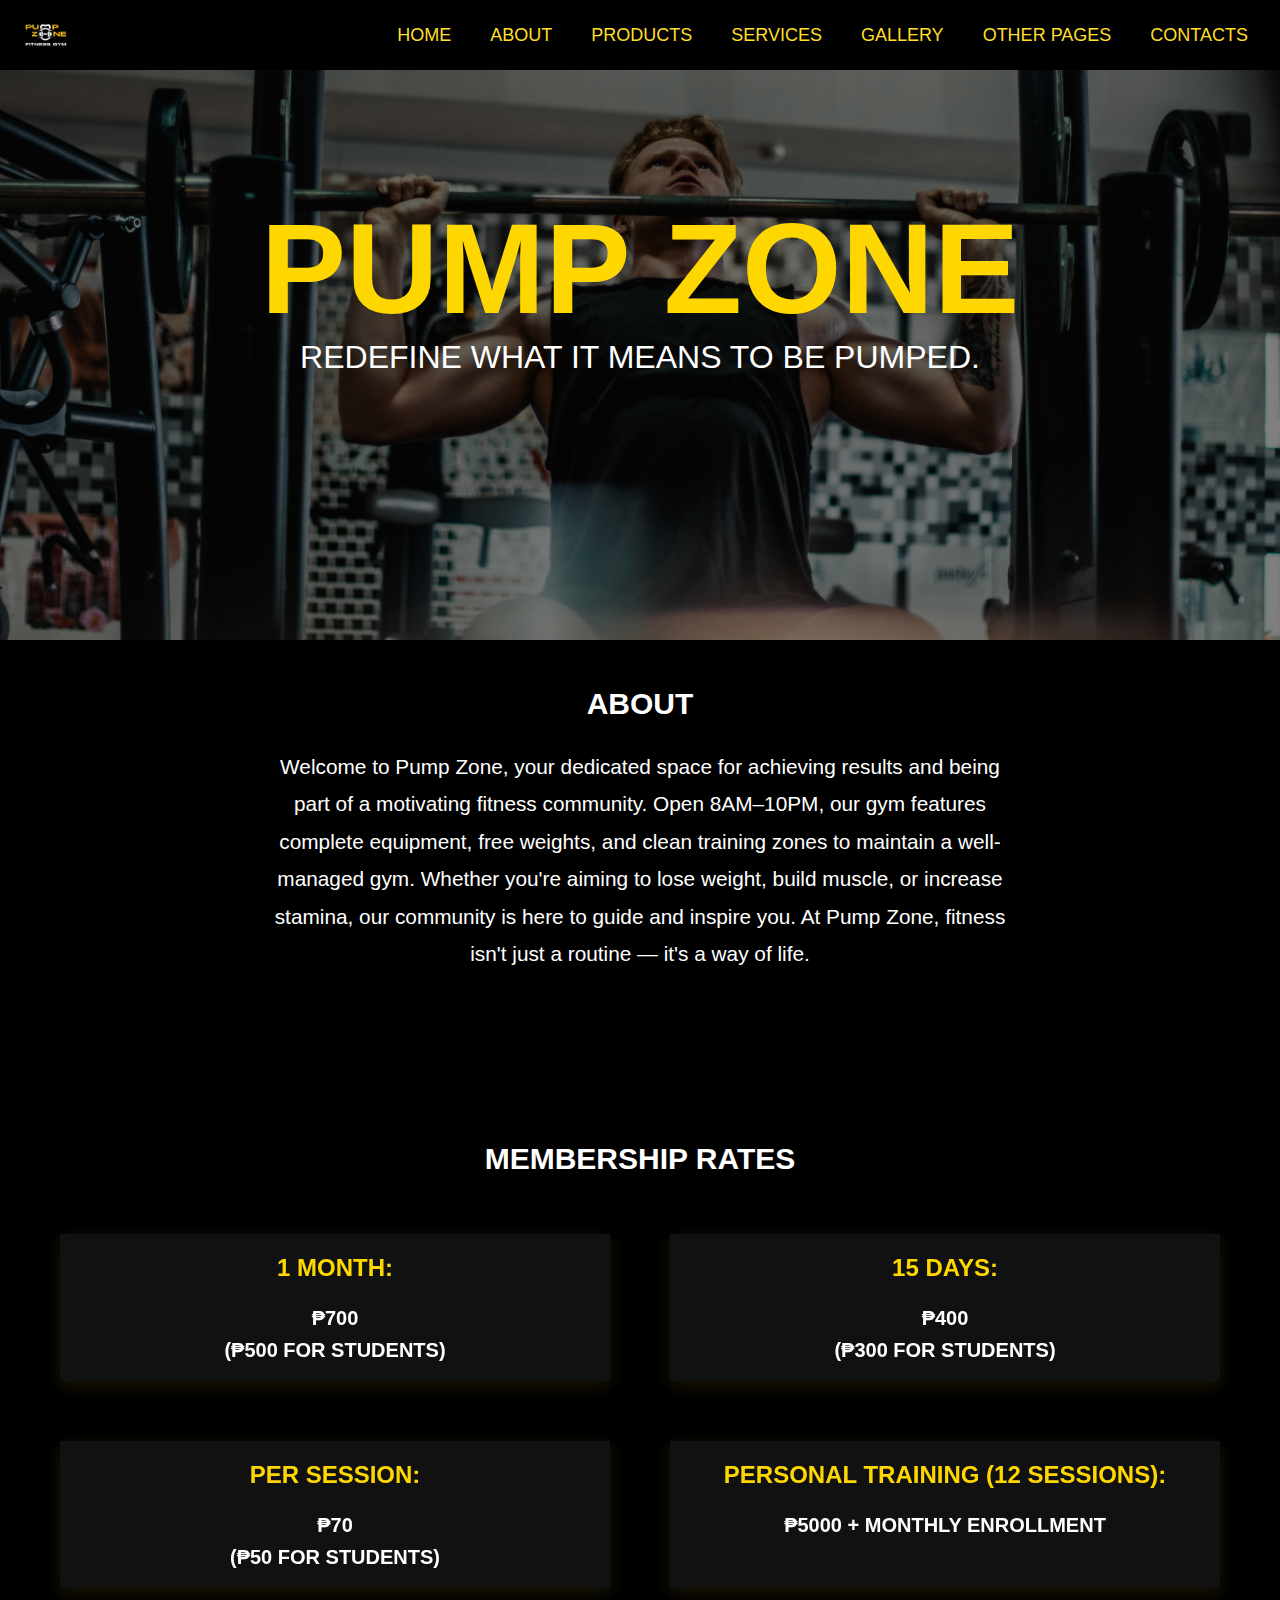
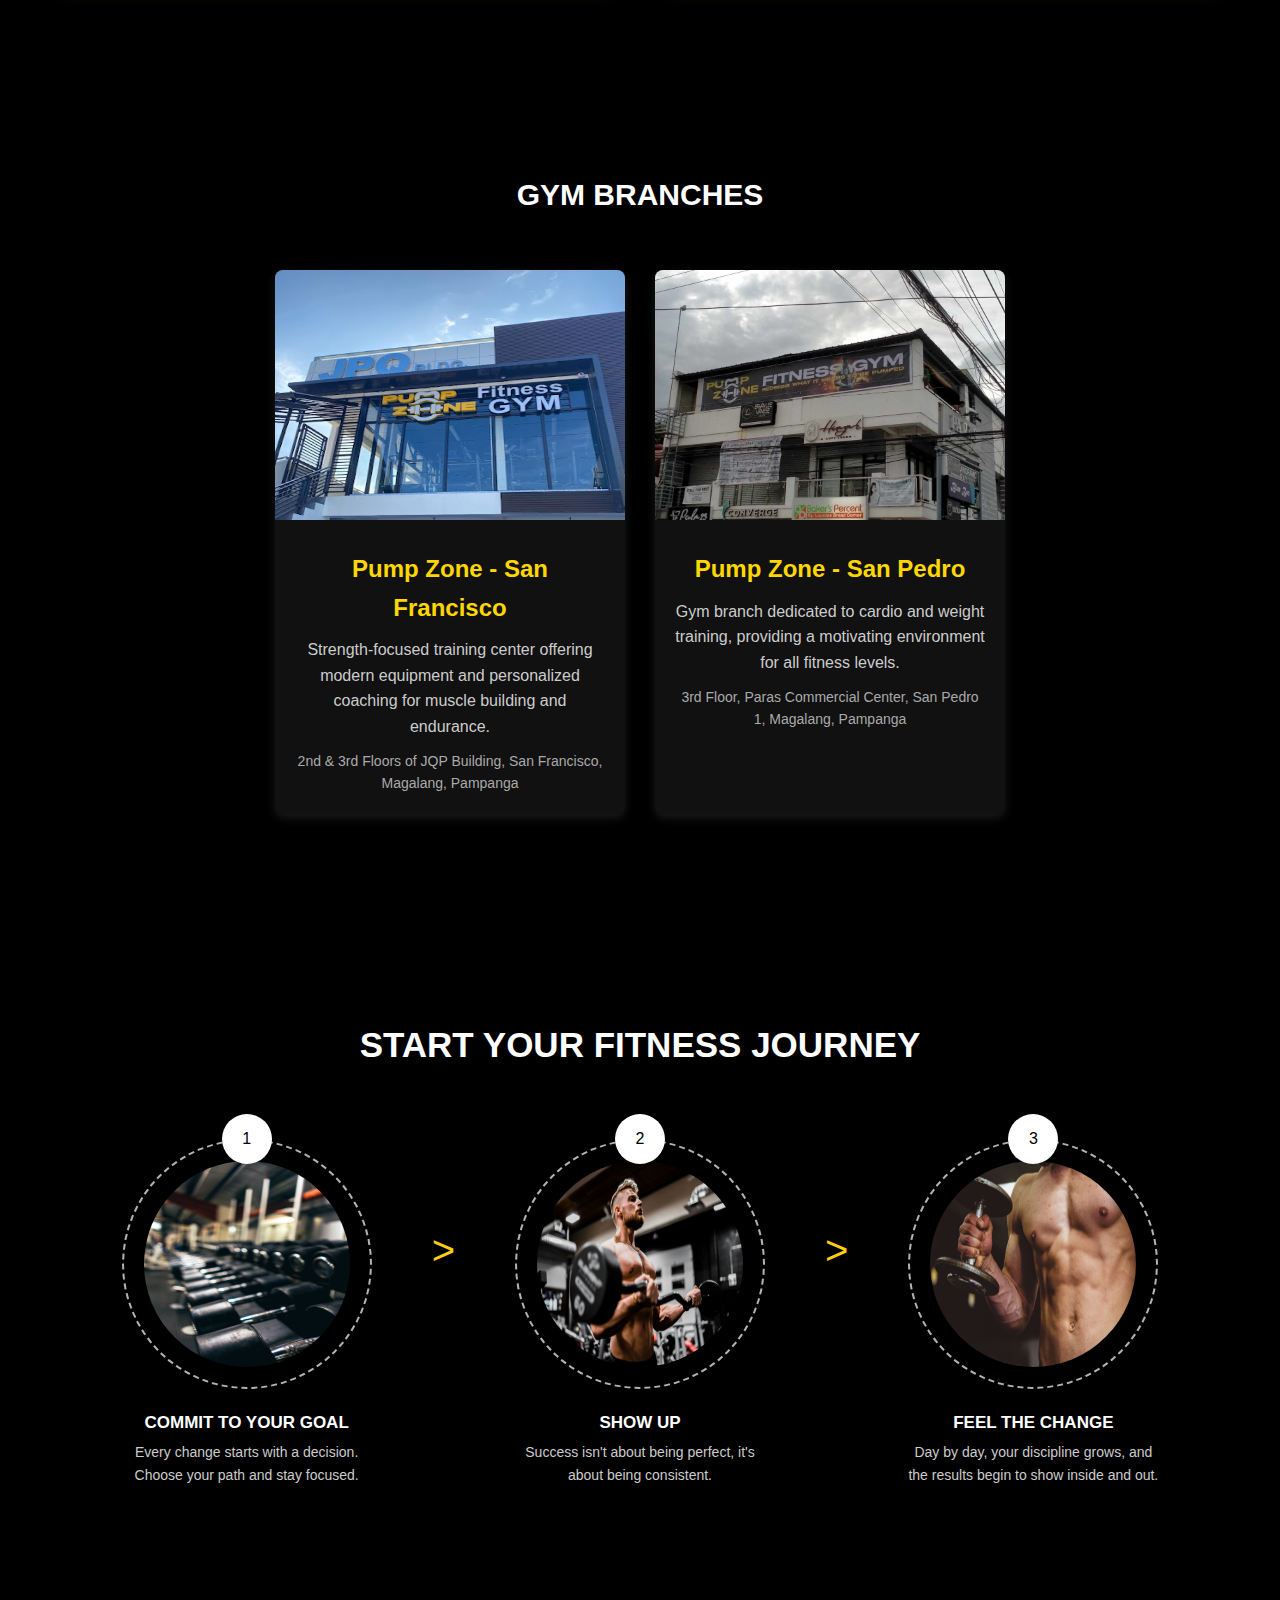
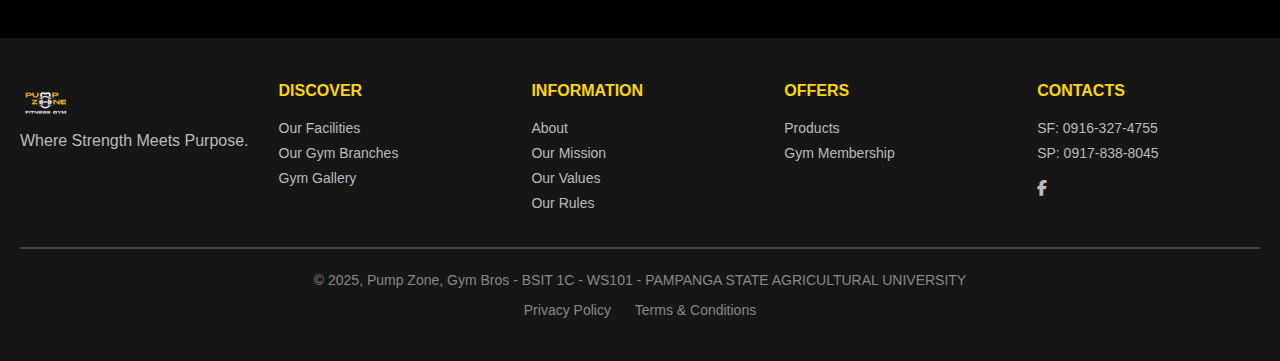
<file: index.HTML>
<!DOCTYPE html>
<html lang="en">
<head>
  <meta charset="UTF-8">
  <title>Home - Pump Zone</title>
  <link rel="stylesheet" href="web.css">
  <link rel="stylesheet" href="https://cdnjs.cloudflare.com/ajax/libs/font-awesome/6.5.0/css/all.min.css" />
  <link rel="icon" href="imgs/favicon2.png" type="image/png">
</head>
<body>
  <!-- HEADER/NAVIGATION -->
  <header class="main-header">
    <div class="logo">
      <img src="imgs/pzlogo3.png" alt="Pump Zone Logo" id="logo">
    </div>
    <nav class="sitemap">
      <a href="index.html" class="nav-card">HOME</a>
      <a href="about.html" class="nav-card">ABOUT</a>
      <a href="products.html" class="nav-card">PRODUCTS</a>
      <a href="index.html#rates" class="nav-card">SERVICES</a>
      <a href="gallery.html" class="nav-card">GALLERY</a>
      <a href="#footer" class="nav-card">OTHER PAGES</a>
      <a href="#footer" class="nav-card">CONTACTS</a>
    </nav>
  <!-- Mobile Menu Button -->
  <button class="mobile-menu-btn" aria-label="Open menu">☰</button>
</header>

<!-- Mobile Menu Panel -->
<div class="mobile-menu">
  <div class="mobile-menu-header">
    <div class="logo">
      <img src="imgs/pzlogo3.png" alt="Pump Zone Logo" style="height: 40px;">
    </div>
    <button class="close-btn" aria-label="Close menu">×</button>
  </div>
  <a href="index.html">HOME</a>
  <a href="about.html">ABOUT</a>
  <a href="products.html">PRODUCTS</a>
  <a href="index.html#rates">SERVICES</a>
  <a href="gallery.html">GALLERY</a>
  <a href="#footer">OTHER PAGES</a>
  <a href="#footer">CONTACTS</a>
</div>

<!-- Overlay -->
<div class="overlay"></div>

  <!-- HERO -->
  <div class="hero">
    <div class="hero-content">
      <h1>PUMP ZONE</h1>
      <p>REDEFINE WHAT IT MEANS TO BE PUMPED.</p>
    </div>
  </div>
  

  <!-- ABOUT -->
  <div class="content-container">
    <div class="headers">
      <a href="about.html">
      <h1>ABOUT</h1>
    </a>
      <div class="about-box">
        <p id="rates">
          Welcome to Pump Zone, your dedicated space for achieving results and being part of a motivating fitness community. Open 8AM–10PM, our gym features complete equipment, free weights, and clean training zones to maintain a well-managed gym. Whether you're aiming to lose weight, build muscle, or increase stamina, our community is here to guide and inspire you. At Pump Zone, fitness isn't just a routine — it's a way of life.
        </p>
      </div>
    </div>
    <br><br>
    <br><br>
    

    <!-- PRICING -->

    
    <div class="headers">
      <h1>MEMBERSHIP RATES</h1>
      </div>
      <br><br>
      <div class="rates-grid">
        <div class="monthly-rate">
          <h2>1 MONTH:</h2>
          <p>₱700</p>
          <p>(₱500 FOR STUDENTS)</p>
        </div>
        <div class="fifteendays">
          <h2>15 DAYS:</h2>
          <p>₱400</p>
          <p>(₱300 FOR STUDENTS)</p>
        </div>
        <div class="sessional">
          <h2>PER SESSION:</h2>
          <p>₱70</p>
          <p>(₱50 FOR STUDENTS)</p>
        </div>
        <div class="pt">
          <h2>PERSONAL TRAINING (12 SESSIONS):</h2>
          <p id="branches">₱5000 + MONTHLY ENROLLMENT</p>
        </div>
      </div>
    </div>
    <br><br>
    <br><br>
    

    <!-- gym branches -->
<div class="headers">
  <h1 class="gymbh1">GYM BRANCHES</h1>
</div>
<br><br>
<div class="gym-container"> <!-- Add this wrapper -->
  <!-- Gym Branch 1 -->
  <div class="gym-card">
    <img src="imgs/PZ SF.jpg" class="img-placeholder"></img>
    <div class="gym-content">
      <h2 class="gymbh2">Pump Zone - San Francisco</h2>
      <p>Strength-focused training center offering modern equipment and personalized coaching for muscle building and endurance.</p>
      <div class="location">2nd & 3rd Floors of JQP Building, San Francisco, Magalang, Pampanga</div>
    </div>
  </div>

  <!-- Gym Branch 2 -->
  <div class="gym-card">
    <img src="imgs/PZ SP.jpg" class="img-placeholder"></img>
    <div class="gym-content">
      <h2 class="gymbh2">Pump Zone - San Pedro</h2>
      <p>Gym branch dedicated to cardio and weight training, providing a motivating environment for all fitness levels.</p>
      <div class="location">3rd Floor, Paras Commercial Center, San Pedro 1, Magalang, Pampanga</div>
    </div>
  </div>
</div>
<br><br>
<br><br>



    <div class="mheader">
      <h1>START YOUR FITNESS JOURNEY</h1>
    </div>
  </div>
  <br><br>
  <div class="container">
    <div class="step">
      <div class="step-icon">1</div>
      <img src="imgs/4.jpeg" class="motimg" alt="Step 1 Image">
      <div class="step-title">COMMIT TO YOUR GOAL</div>
      <div class="step-description">Every change starts with a decision. Choose your path and stay focused.</div>
    </div>

    <div class="arrow">></div>

    <div class="step">
      <div class="step-icon">2</div>
      <img src="imgs/7.jpeg" class="motimg" alt="Step 2 Image">
      <div class="step-title">SHOW UP</div>
      <div class="step-description">Success isn't about being perfect, it's about being consistent.</div>
    </div>

    <div class="arrow">></div>

    <div class="step">
      <div class="step-icon">3</div>
      <img src="imgs/8.jpeg" class="motimg" alt="Step 3 Image">
      <div class="step-title">FEEL THE CHANGE</div>
      <div class="step-description">Day by day, your discipline grows, and the results begin to show inside and out.</div>
    </div>
  </div>
  <br><br>
<br><br>



  <!-- FOOTER -->


  <footer class="df-footer" id="footer">
    <div class="footer-top">
      <div class="logo">
        <img src="imgs/pzlogo3.png" alt="Pump Zone Logo" id="logo">
        <p>Where Strength Meets Purpose.</p>
      </div>

      <div class="footer-column">
        <h4>DISCOVER</h4>
        <ul>
          <li><a href="about.html#facilities">Our Facilities</a></li>
          <li><a href="#branches">Our Gym Branches</a></li>
          <li><a href="gallery.HTML">Gym Gallery</a></li>
        </ul>
      </div>

      <div class="footer-column">
        <h4>INFORMATION</h4>
        <ul>
          <li><a href="about.html">About</a></li>
          <li><a href="about.html#mission">Our Mission</a></li>
          <li><a href="about.html#values">Our Values</a></li>
          <li><a href="about.html#guide">Our Rules</a></li>
        </ul>
      </div>

      <div class="footer-column">
        <h4>OFFERS</h4>
        <ul>
          <li><a href="products.HTML">Products</a></li>
          <li><a href="#rates">Gym Membership</a></li>
        </ul>
      </div>

      <div class="footer-column">
        <h4>CONTACTS</h4>
        <ul>
          <li><a href="tel:09163274755">SF: 0916-327-4755</a></li>
          <li><a href="tel:09123456789">SP: 0917-838-8045</a></li>
        </ul>
        <div class="social-and-button">
          <div class="social-icons">
            <a href="https://www.facebook.com/share/1BscuHw3MK/" aria-label="Facebook" rel="noopener noreferrer"><i class="fab fa-facebook-f"></i></a>
          </div>
        </div>
      </div>
    </div>

    <div class="footer-bottom">
      <p>&copy; 2025, Pump Zone, Gym Bros - BSIT 1C - WS101 - PAMPANGA STATE AGRICULTURAL UNIVERSITY</p>
      <div class="footer-links">
        <a href="#">Privacy Policy</a>
        <a href="#">Terms & Conditions</a>
      </div>
    </div>
  </footer>
  <script src="web.js" defer></script>
</body>
</html>
</file>
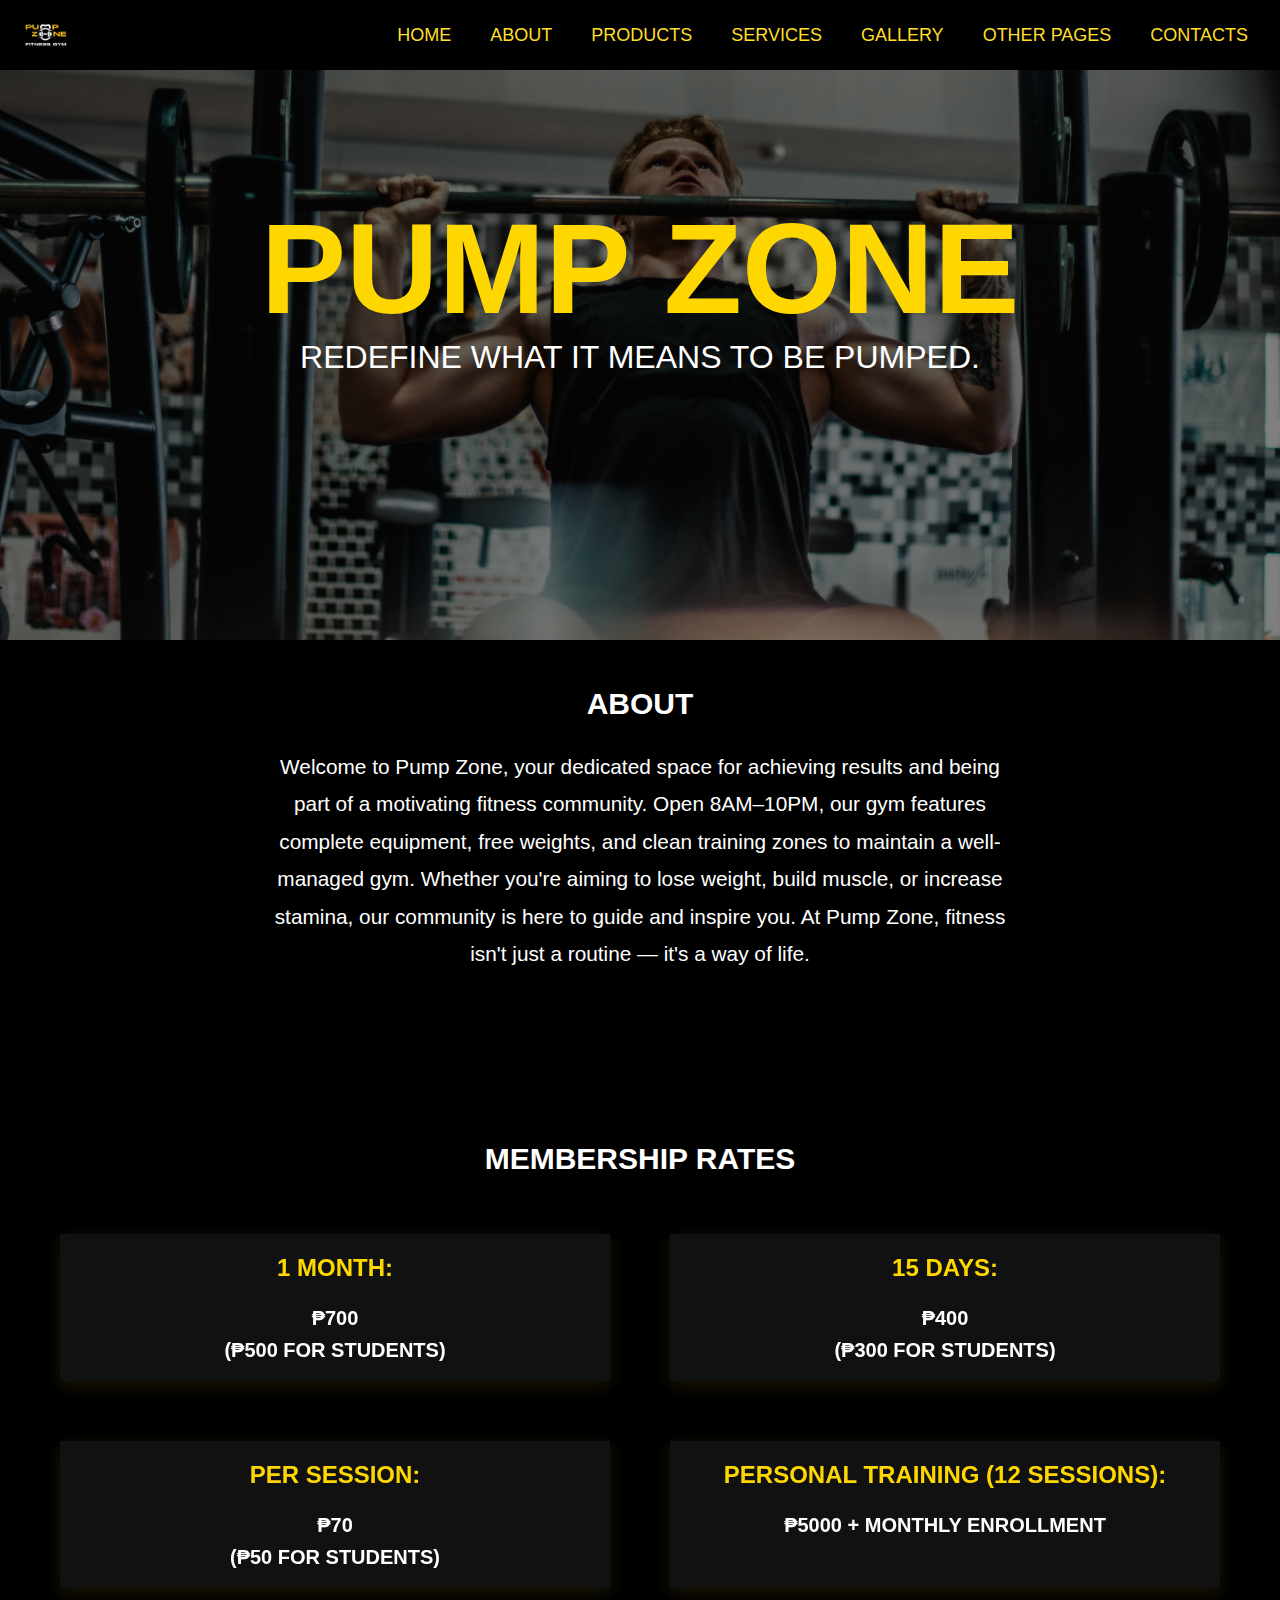
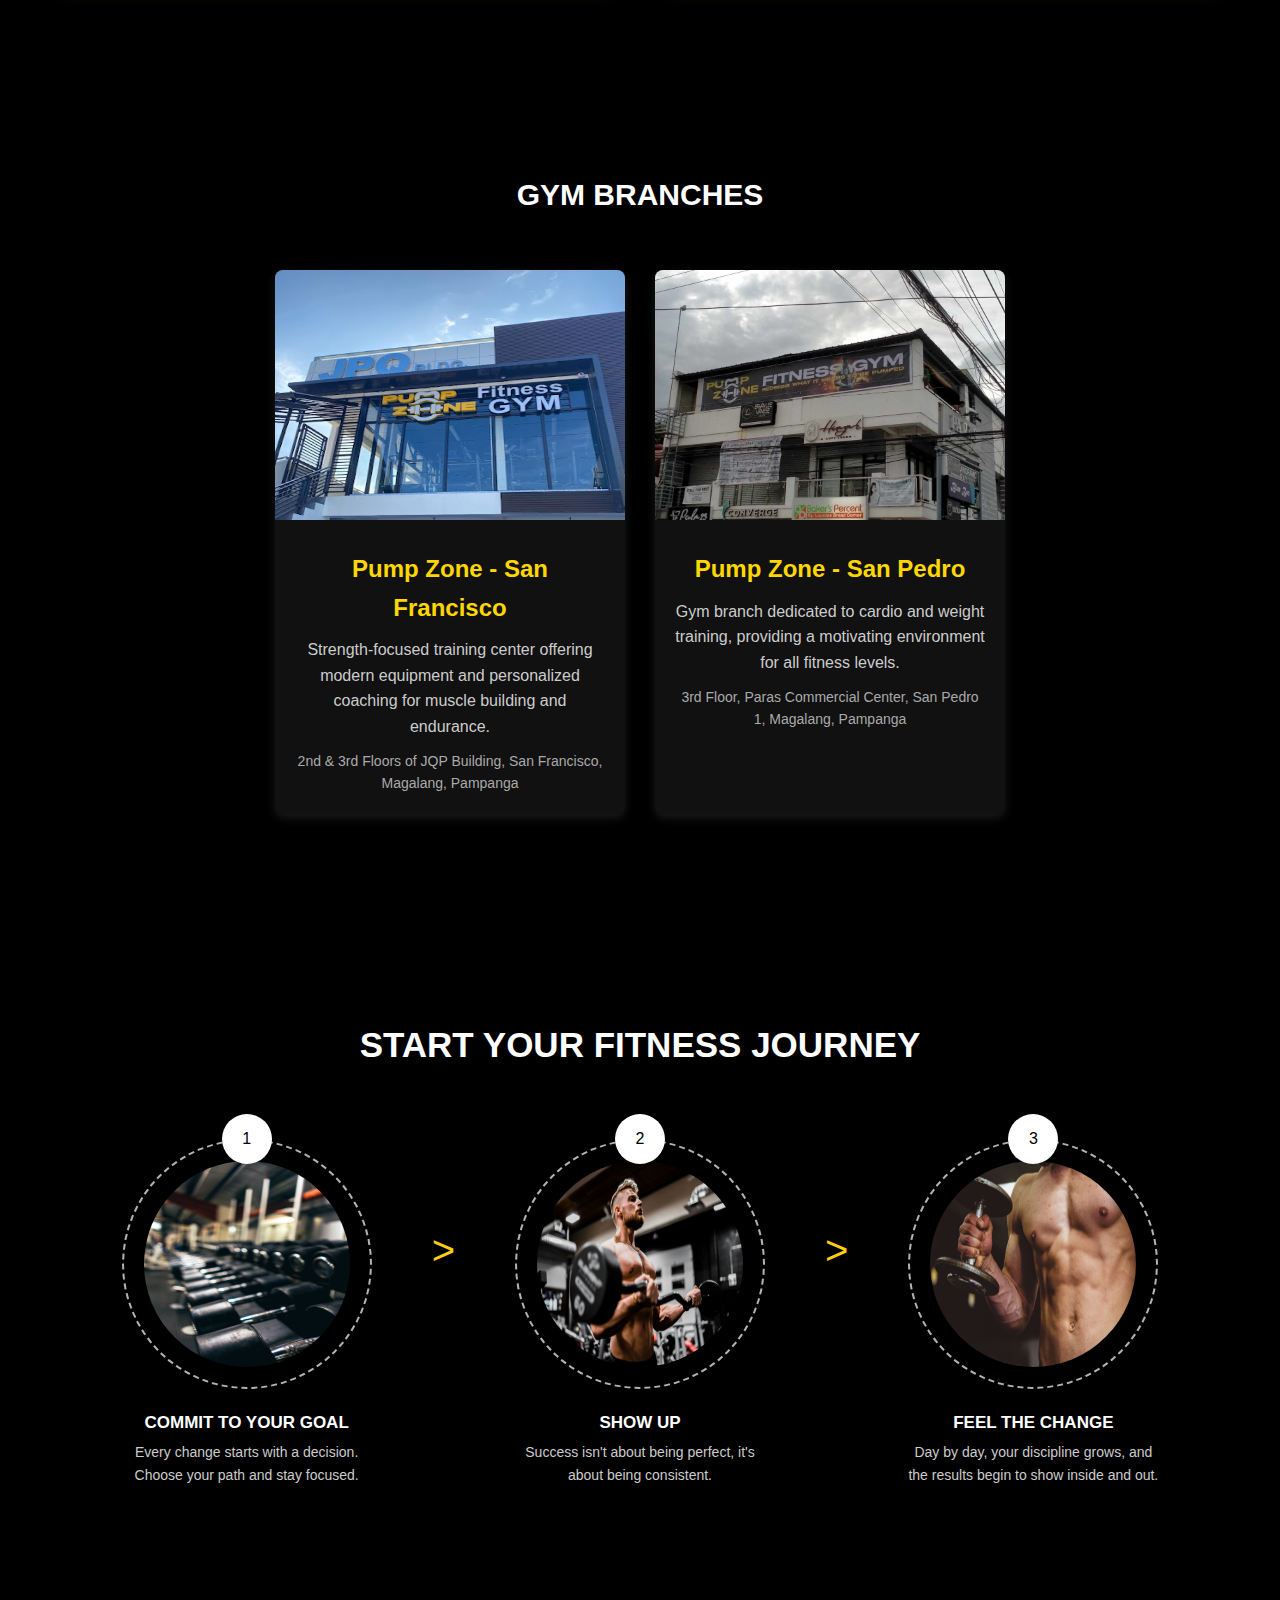
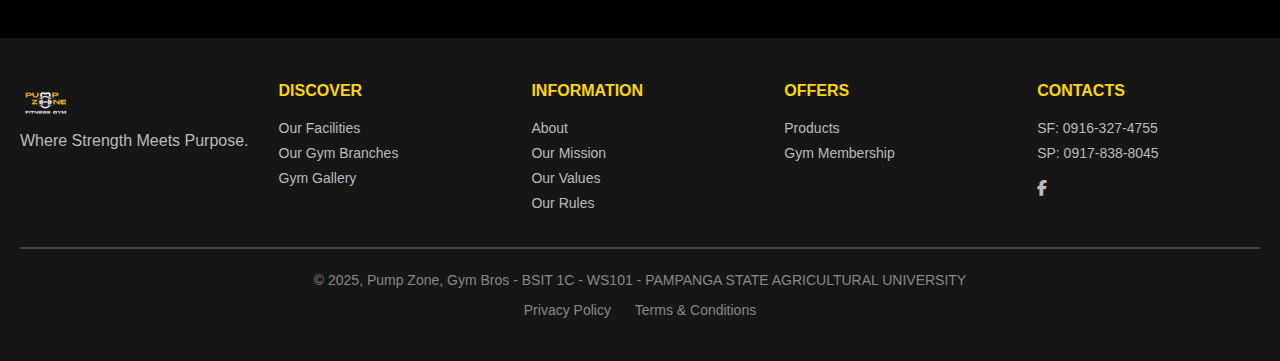
<file: index.html>
<!DOCTYPE html>
<html lang="en">
<head>
  <meta charset="UTF-8">
  <title>Home - Pump Zone</title>
  <link rel="stylesheet" href="web.css">
  <link rel="stylesheet" href="https://cdnjs.cloudflare.com/ajax/libs/font-awesome/6.5.0/css/all.min.css" />
  <link rel="icon" href="imgs/favicon2.png" type="image/png">
</head>
<body>
  <!-- HEADER/NAVIGATION -->
  <header class="main-header">
    <div class="logo">
      <img src="imgs/pzlogo3.png" alt="Pump Zone Logo" id="logo">
    </div>
    <nav class="sitemap">
      <a href="index.html" class="nav-card">HOME</a>
      <a href="about.html" class="nav-card">ABOUT</a>
      <a href="products.html" class="nav-card">PRODUCTS</a>
      <a href="index.html#rates" class="nav-card">SERVICES</a>
      <a href="gallery.html" class="nav-card">GALLERY</a>
      <a href="#footer" class="nav-card">OTHER PAGES</a>
      <a href="#footer" class="nav-card">CONTACTS</a>
    </nav>
  <!-- Mobile Menu Button -->
  <button class="mobile-menu-btn" aria-label="Open menu">☰</button>
</header>

<!-- Mobile Menu Panel -->
<div class="mobile-menu">
  <div class="mobile-menu-header">
    <div class="logo">
      <img src="imgs/pzlogo3.png" alt="Pump Zone Logo" style="height: 40px;">
    </div>
    <button class="close-btn" aria-label="Close menu">×</button>
  </div>
  <a href="index.html">HOME</a>
  <a href="about.html">ABOUT</a>
  <a href="products.html">PRODUCTS</a>
  <a href="index.html#rates">SERVICES</a>
  <a href="gallery.html">GALLERY</a>
  <a href="#footer">OTHER PAGES</a>
  <a href="#footer">CONTACTS</a>
</div>

<!-- Overlay -->
<div class="overlay"></div>

  <!-- HERO -->
  <div class="hero">
    <div class="hero-content">
      <h1>PUMP ZONE</h1>
      <p>REDEFINE WHAT IT MEANS TO BE PUMPED.</p>
    </div>
  </div>
  

  <!-- ABOUT -->
  <div class="content-container">
    <div class="headers">
      <a href="about.html">
      <h1>ABOUT</h1>
    </a>
      <div class="about-box">
        <p id="rates">
          Welcome to Pump Zone, your dedicated space for achieving results and being part of a motivating fitness community. Open 8AM–10PM, our gym features complete equipment, free weights, and clean training zones to maintain a well-managed gym. Whether you're aiming to lose weight, build muscle, or increase stamina, our community is here to guide and inspire you. At Pump Zone, fitness isn't just a routine — it's a way of life.
        </p>
      </div>
    </div>
    <br><br>
    <br><br>
    

    <!-- PRICING -->

    
    <div class="headers">
      <h1>MEMBERSHIP RATES</h1>
      </div>
      <br><br>
      <div class="rates-grid">
        <div class="monthly-rate">
          <h2>1 MONTH:</h2>
          <p>₱700</p>
          <p>(₱500 FOR STUDENTS)</p>
        </div>
        <div class="fifteendays">
          <h2>15 DAYS:</h2>
          <p>₱400</p>
          <p>(₱300 FOR STUDENTS)</p>
        </div>
        <div class="sessional">
          <h2>PER SESSION:</h2>
          <p>₱70</p>
          <p>(₱50 FOR STUDENTS)</p>
        </div>
        <div class="pt">
          <h2>PERSONAL TRAINING (12 SESSIONS):</h2>
          <p id="branches">₱5000 + MONTHLY ENROLLMENT</p>
        </div>
      </div>
    </div>
    <br><br>
    <br><br>
    

    <!-- gym branches -->
<div class="headers">
  <h1 class="gymbh1">GYM BRANCHES</h1>
</div>
<br><br>
<div class="gym-container"> <!-- Add this wrapper -->
  <!-- Gym Branch 1 -->
  <div class="gym-card">
    <img src="imgs/PZ SF.jpg" class="img-placeholder"></img>
    <div class="gym-content">
      <h2 class="gymbh2">Pump Zone - San Francisco</h2>
      <p>Strength-focused training center offering modern equipment and personalized coaching for muscle building and endurance.</p>
      <div class="location">2nd & 3rd Floors of JQP Building, San Francisco, Magalang, Pampanga</div>
    </div>
  </div>

  <!-- Gym Branch 2 -->
  <div class="gym-card">
    <img src="imgs/PZ SP.jpg" class="img-placeholder"></img>
    <div class="gym-content">
      <h2 class="gymbh2">Pump Zone - San Pedro</h2>
      <p>Gym branch dedicated to cardio and weight training, providing a motivating environment for all fitness levels.</p>
      <div class="location">3rd Floor, Paras Commercial Center, San Pedro 1, Magalang, Pampanga</div>
    </div>
  </div>
</div>
<br><br>
<br><br>



    <div class="mheader">
      <h1>START YOUR FITNESS JOURNEY</h1>
    </div>
  </div>
  <br><br>
  <div class="container">
    <div class="step">
      <div class="step-icon">1</div>
      <img src="imgs/4.jpeg" class="motimg" alt="Step 1 Image">
      <div class="step-title">COMMIT TO YOUR GOAL</div>
      <div class="step-description">Every change starts with a decision. Choose your path and stay focused.</div>
    </div>

    <div class="arrow">></div>

    <div class="step">
      <div class="step-icon">2</div>
      <img src="imgs/7.jpeg" class="motimg" alt="Step 2 Image">
      <div class="step-title">SHOW UP</div>
      <div class="step-description">Success isn't about being perfect, it's about being consistent.</div>
    </div>

    <div class="arrow">></div>

    <div class="step">
      <div class="step-icon">3</div>
      <img src="imgs/8.jpeg" class="motimg" alt="Step 3 Image">
      <div class="step-title">FEEL THE CHANGE</div>
      <div class="step-description">Day by day, your discipline grows, and the results begin to show inside and out.</div>
    </div>
  </div>
  <br><br>
<br><br>



  <!-- FOOTER -->


  <footer class="df-footer" id="footer">
    <div class="footer-top">
      <div class="logo">
        <img src="imgs/pzlogo3.png" alt="Pump Zone Logo" id="logo">
        <p>Where Strength Meets Purpose.</p>
      </div>

      <div class="footer-column">
        <h4>DISCOVER</h4>
        <ul>
          <li><a href="about.html#facilities">Our Facilities</a></li>
          <li><a href="#branches">Our Gym Branches</a></li>
          <li><a href="gallery.HTML">Gym Gallery</a></li>
        </ul>
      </div>

      <div class="footer-column">
        <h4>INFORMATION</h4>
        <ul>
          <li><a href="about.html">About</a></li>
          <li><a href="about.html#mission">Our Mission</a></li>
          <li><a href="about.html#values">Our Values</a></li>
          <li><a href="about.html#guide">Our Rules</a></li>
        </ul>
      </div>

      <div class="footer-column">
        <h4>OFFERS</h4>
        <ul>
          <li><a href="products.HTML">Products</a></li>
          <li><a href="#rates">Gym Membership</a></li>
        </ul>
      </div>

      <div class="footer-column">
        <h4>CONTACTS</h4>
        <ul>
          <li><a href="tel:09163274755">SF: 0916-327-4755</a></li>
          <li><a href="tel:09123456789">SP: 0917-838-8045</a></li>
        </ul>
        <div class="social-and-button">
          <div class="social-icons">
            <a href="https://www.facebook.com/share/1BscuHw3MK/" aria-label="Facebook" rel="noopener noreferrer"><i class="fab fa-facebook-f"></i></a>
          </div>
        </div>
      </div>
    </div>

    <div class="footer-bottom">
      <p>&copy; 2025, Pump Zone, Gym Bros - BSIT 1C - WS101 - PAMPANGA STATE AGRICULTURAL UNIVERSITY</p>
      <div class="footer-links">
        <a href="#">Privacy Policy</a>
        <a href="#">Terms & Conditions</a>
      </div>
    </div>
  </footer>
  <script src="web.js" defer></script>
</body>
</html>
</file>
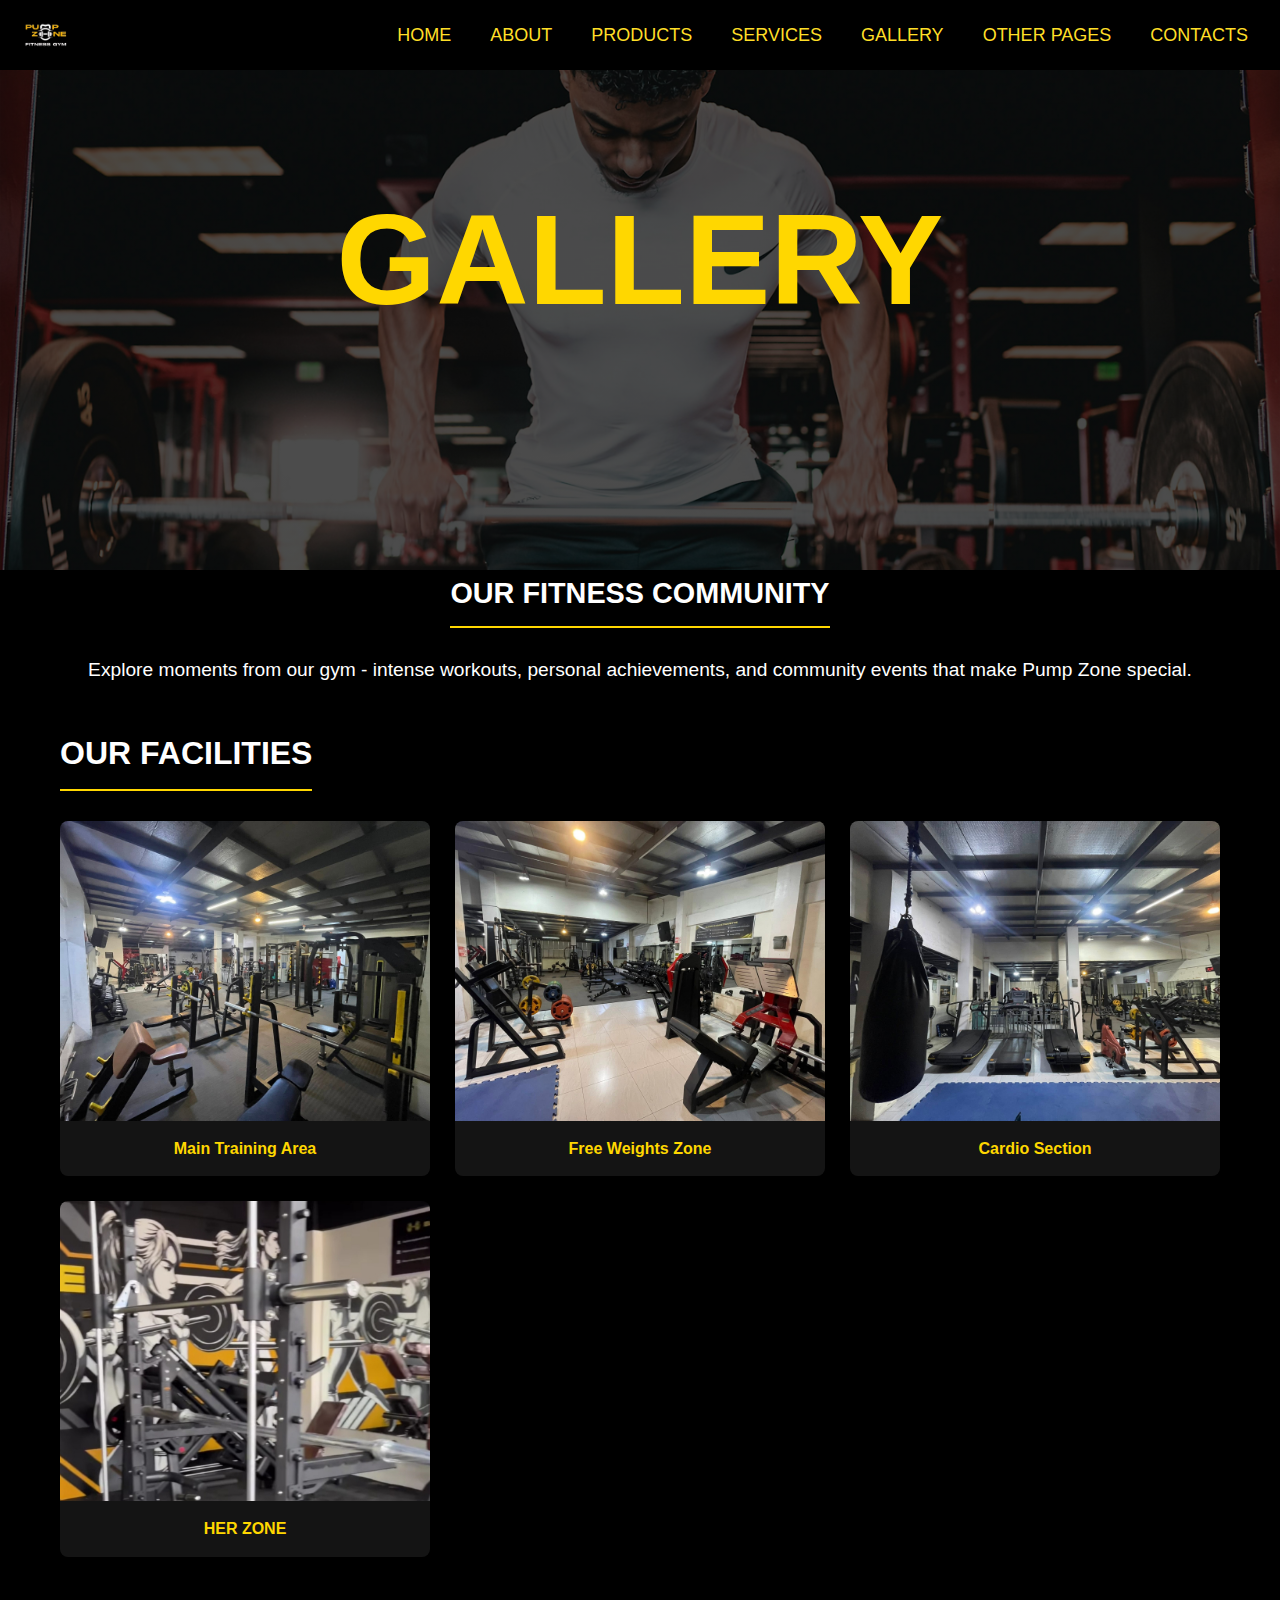
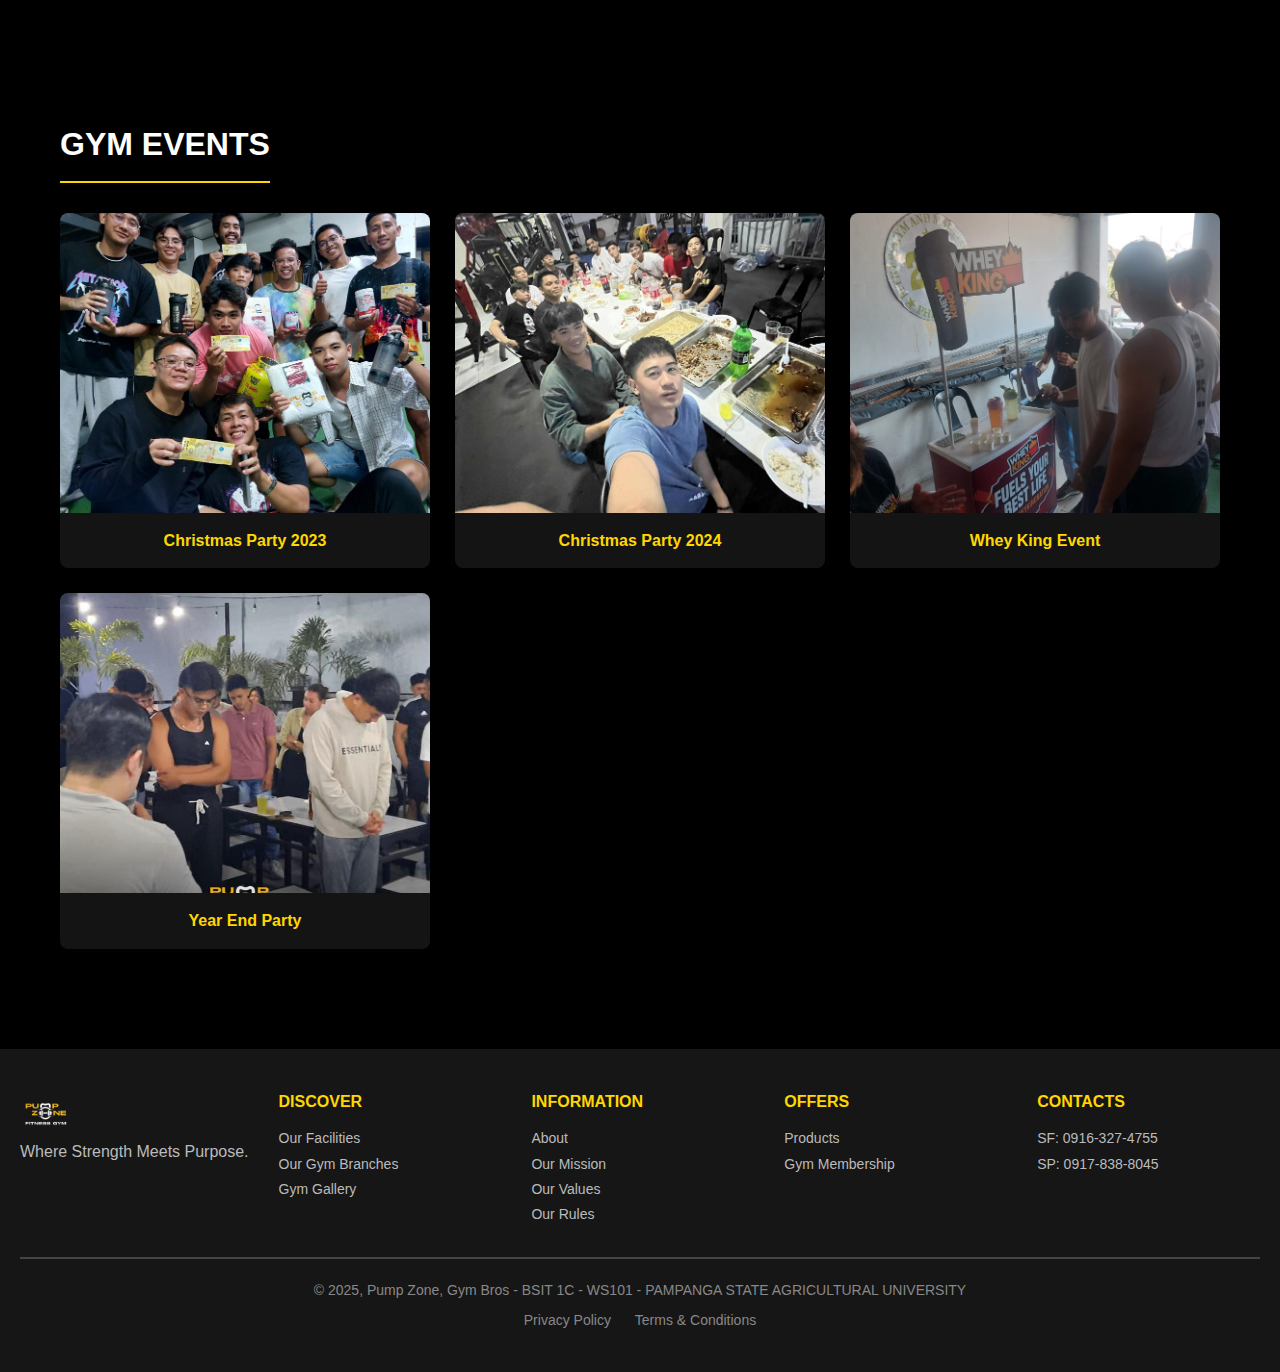
<file: gallery.HTML>
<!DOCTYPE html>
<html lang="en">
<head>
  <meta charset="UTF-8">
  <title>Gallery - PUMP ZONE</title>
  <link rel="stylesheet" href="web.css">
  <link rel="icon" href="imgs/favicon2.png" type="image/png">
</head>
<body>
  <!-- HEADER/NAVIGATION -->
  <header class="main-header">
    <div class="logo">
      <img src="imgs/pzlogo3.png" alt="Pump Zone Logo" id="logo">
    </div>
    <nav class="sitemap">
      <a href="index.html" class="nav-card">HOME</a>
      <a href="about.html" class="nav-card">ABOUT</a>
      <a href="products.html" class="nav-card">PRODUCTS</a>
      <a href="index.html#rate" class="nav-card">SERVICES</a>
      <a href="gallery.html" class="nav-card active">GALLERY</a>
      <a href="#footer" class="nav-card">OTHER PAGES</a>
      <a href="#footer" class="nav-card">CONTACTS</a>
    </nav>
  <!-- Mobile Menu Button -->
  <button class="mobile-menu-btn" aria-label="Open menu">☰</button>
</header>

<!-- Mobile Menu Panel -->
<div class="mobile-menu">
  <div class="mobile-menu-header">
    <div class="logo">
      <img src="imgs/pzlogo3.png" alt="Pump Zone Logo" style="height: 40px;">
    </div>
    <button class="close-btn" aria-label="Close menu">×</button>
  </div>
  <a href="index.html">HOME</a>
  <a href="about.html">ABOUT</a>
  <a href="products.html">PRODUCTS</a>
  <a href="index.html#rates">SERVICES</a>
  <a href="gallery.html">GALLERY</a>
  <a href="#footer">OTHER PAGES</a>
  <a href="#footer">CONTACTS</a>
</div>

<!-- Overlay -->
<div class="overlay"></div>

  <!-- GALLERY HERO -->
  <div class="hero gallery-hero">
    <div class="hero-content">
      <h1>GALLERY</h1>
    </div>
  </div>

  <!-- MAIN GALLERY CONTENT -->
  <main class="content-container">
    <section class="gallery-intro">
      <h2 class="section-title">OUR FITNESS COMMUNITY</h2>
      <p class="intro">Explore moments from our gym - intense workouts, personal achievements, and community events that make Pump Zone special.</p>
    </section>

    <!-- GALLERY GRID -->
    <div class="gallery-grid">
      <!-- Gym Facility Photos -->
      <div class="gallery-category">
        <h3 class="gallery-category-title">OUR FACILITIES</h3>
        <div class="image-grid">
          <div class="gallery-item">
            <img src="imgs/training.jpg" alt="Main gym floor">
            <div class="image-caption">Main Training Area</div>
          </div>
          <div class="gallery-item">
            <img src="imgs/weights.jpg" alt="Free weights section">
            <div class="image-caption">Free Weights Zone</div>
          </div>
          <div class="gallery-item">
            <img src="imgs/cardio.jpg" alt="Cardio machines">
            <div class="image-caption">Cardio Section</div>
          </div>
          <div class="gallery-item">
            <img src="imgs/her.jpg" alt="Women's area">
            <div class="image-caption">HER ZONE</div>
          </div>
        </div>
      </div>
      <br><br>
      <br><br>

      <!-- Events -->
      <div class="gallery-category">
        <h3 class="gallery-category-title">GYM EVENTS</h3>
        <div class="image-grid">
          <div class="gallery-item">
            <img src="imgs/xmas23.jpg" alt="Christmas Party 2023">
            <div class="image-caption">Christmas Party 2023</div>
          </div>
          <div class="gallery-item">
            <img src="imgs/xmas24.jpg" alt="Christmas Party 2024">
            <div class="image-caption">Christmas Party 2024</div>
          </div>
          <div class="gallery-item">
            <img src="imgs/wheyking.jpg" alt="Whey King">
            <div class="image-caption">Whey King Event</div>
          </div>
          <div class="gallery-item">
            <img src="imgs/yearend.jpg" alt="Year end party">
            <div class="image-caption">Year End Party</div>
          </div>
        </div>
      </div>
    </div>
  </main>


 <!-- FOOTER -->


 <footer class="df-footer" id="footer">
  <div class="footer-top">
    <div class="logo">
      <img src="imgs/pzlogo3.png" alt="Pump Zone Logo" id="logo">
      <p>Where Strength Meets Purpose.</p>
    </div>

    <div class="footer-column">
      <h4>DISCOVER</h4>
      <ul>
        <li><a href="about.html#facilities">Our Facilities</a></li>
        <li><a href="#branches">Our Gym Branches</a></li>
        <li><a href="gallery.HTML">Gym Gallery</a></li>
      </ul>
    </div>

    <div class="footer-column">
      <h4>INFORMATION</h4>
      <ul>
        <li><a href="about.html">About</a></li>
        <li><a href="about.html#mission">Our Mission</a></li>
        <li><a href="about.html#values">Our Values</a></li>
        <li><a href="about.html#guide">Our Rules</a></li>
      </ul>
    </div>

    <div class="footer-column">
      <h4>OFFERS</h4>
      <ul>
        <li><a href="products.HTML">Products</a></li>
        <li><a href="#rates">Gym Membership</a></li>
      </ul>
    </div>

    <div class="footer-column">
      <h4>CONTACTS</h4>
      <ul>
        <li><a href="tel:09163274755">SF: 0916-327-4755</a></li>
        <li><a href="tel:09123456789">SP: 0917-838-8045</a></li>
      </ul>
      <div class="social-and-button">
        <div class="social-icons">
          <a href="https://www.facebook.com/share/1BscuHw3MK/" aria-label="Facebook" rel="noopener noreferrer"><i class="fab fa-facebook-f"></i></a>
        </div>
      </div>
    </div>
  </div>

  <div class="footer-bottom">
    <p>&copy; 2025, Pump Zone, Gym Bros - BSIT 1C - WS101 - PAMPANGA STATE AGRICULTURAL UNIVERSITY</p>
    <div class="footer-links">
      <a href="#">Privacy Policy</a>
      <a href="#">Terms & Conditions</a>
    </div>
  </div>
</footer>
<script src="web.js" defer></script>
</body>
</html>
</file>
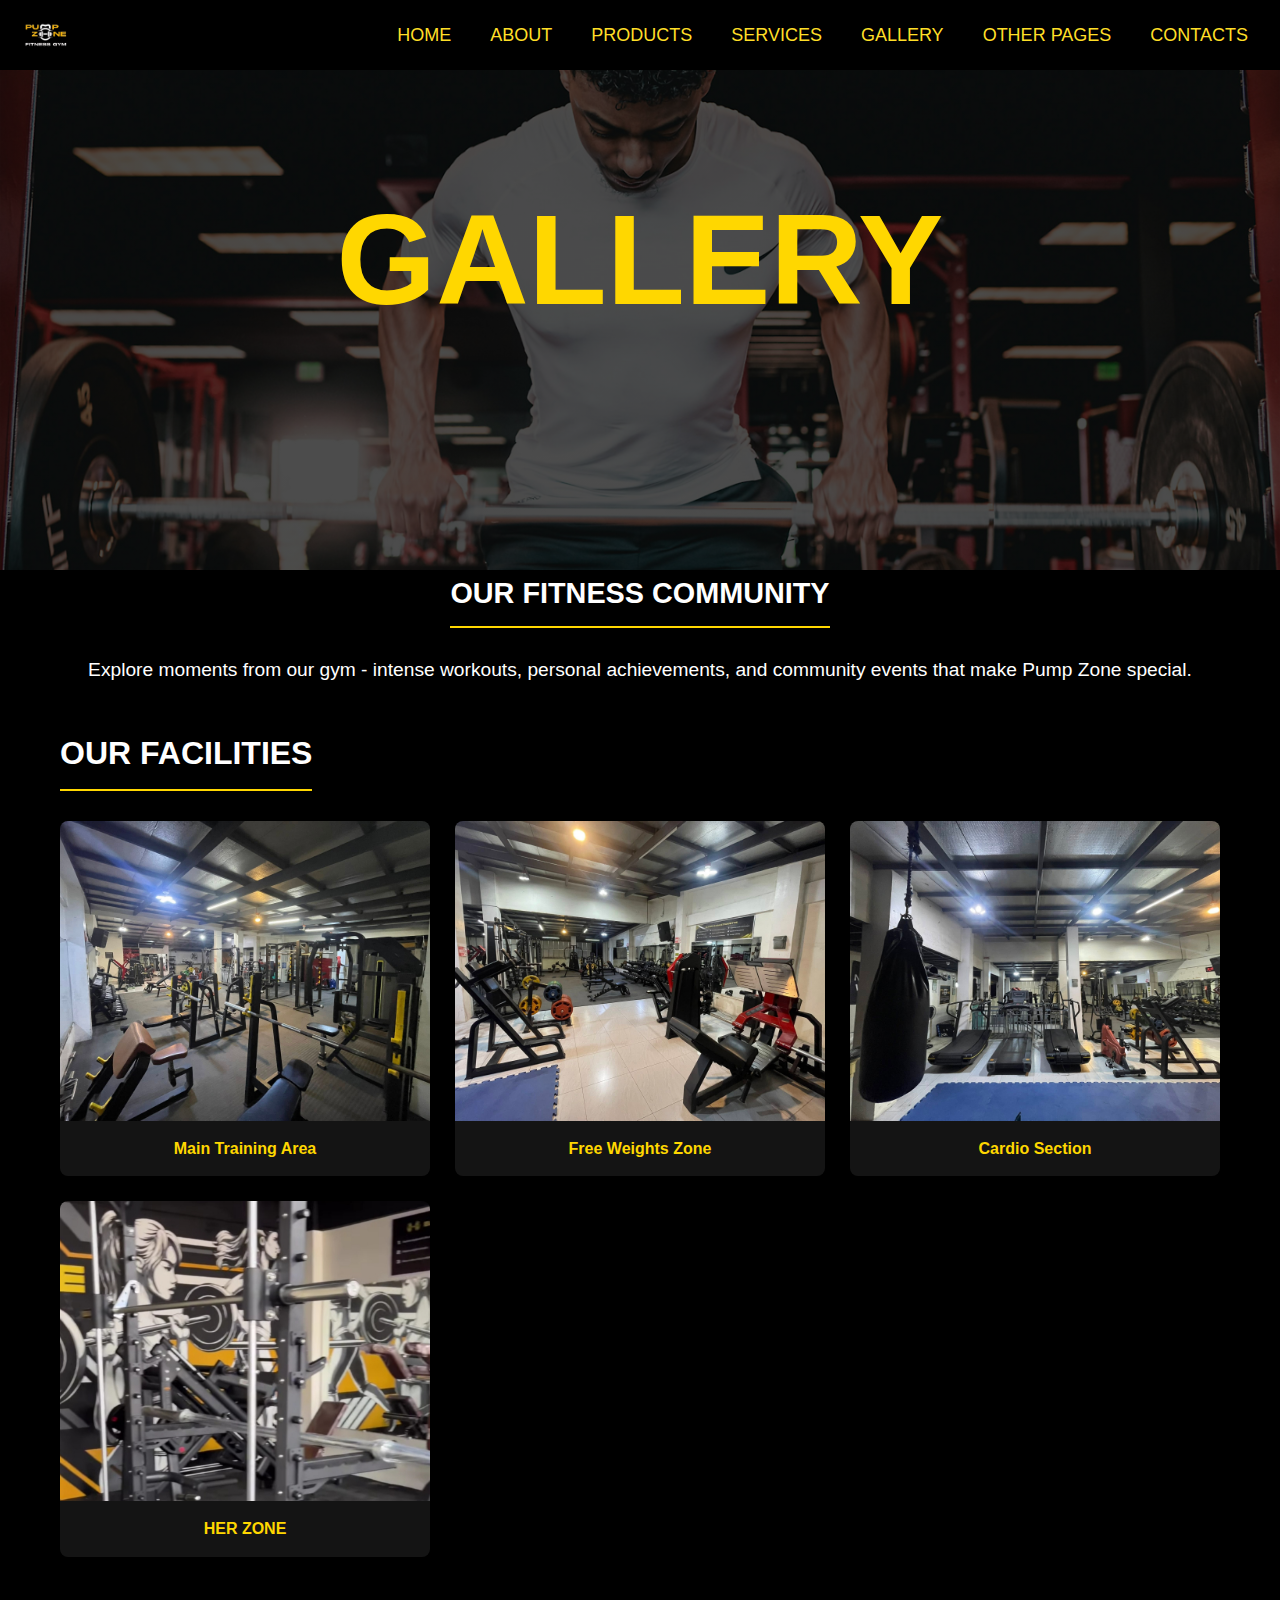
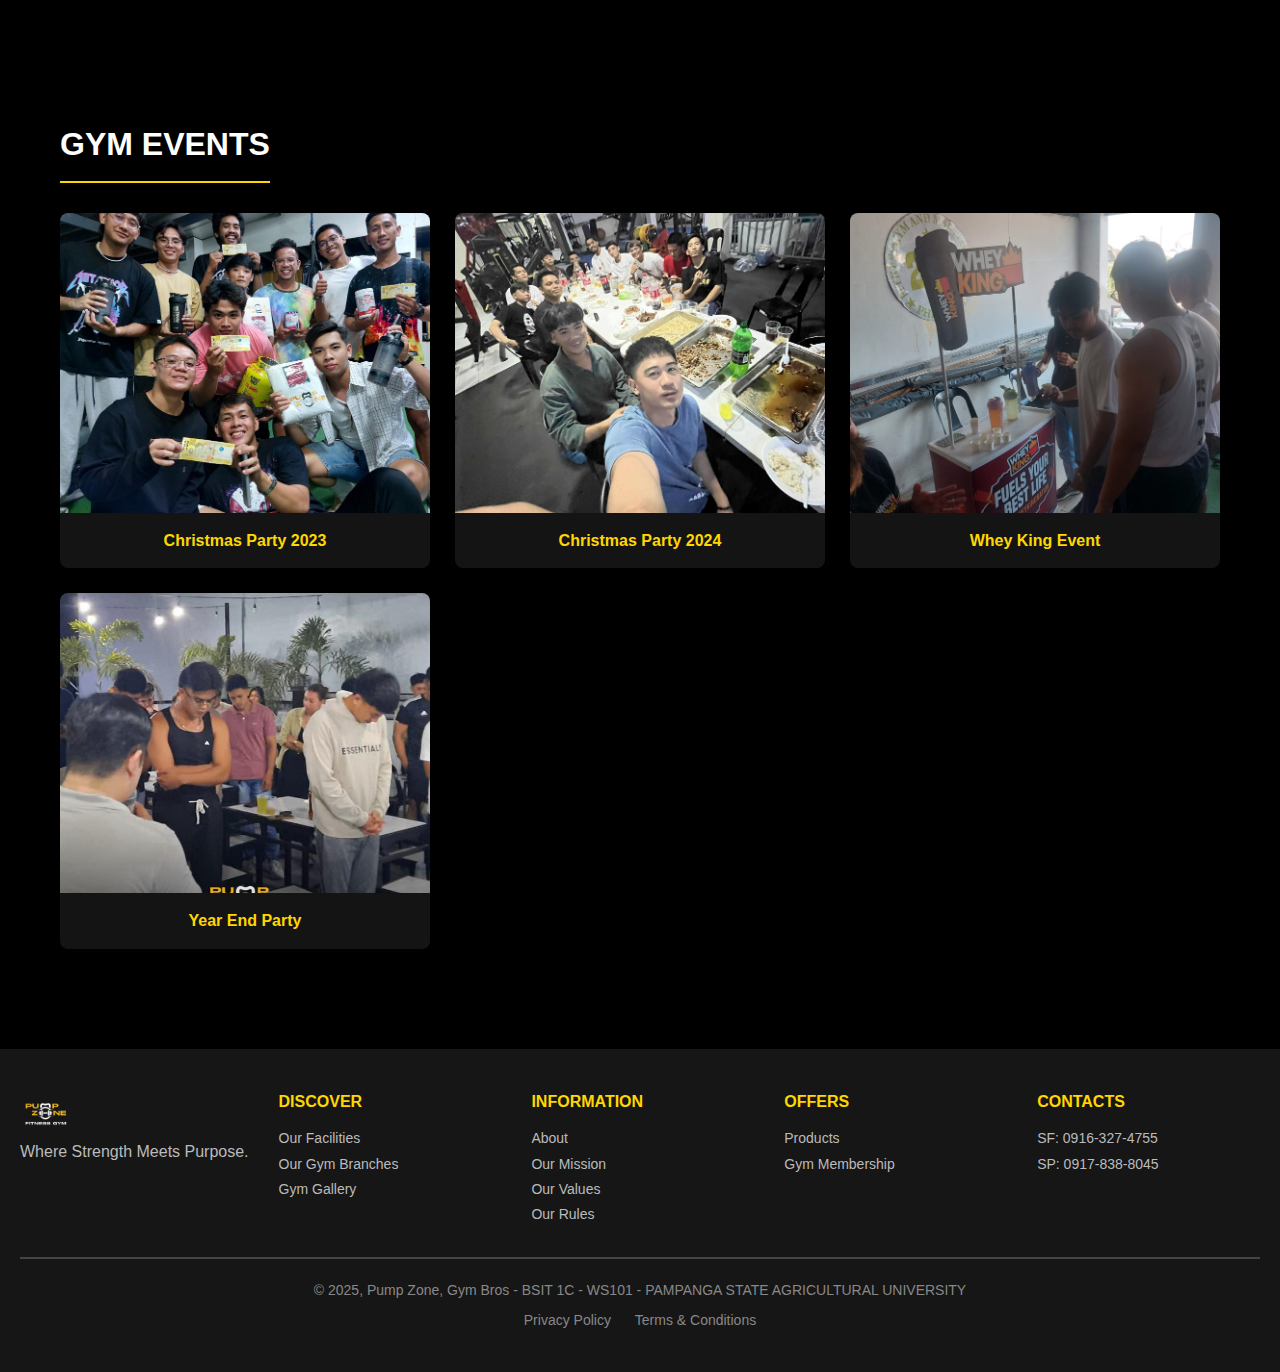
<file: gallery.html>
<!DOCTYPE html>
<html lang="en">
<head>
  <meta charset="UTF-8">
  <title>Gallery - PUMP ZONE</title>
  <link rel="stylesheet" href="web.css">
  <link rel="icon" href="imgs/favicon2.png" type="image/png">
</head>
<body>
  <!-- HEADER/NAVIGATION -->
  <header class="main-header">
    <div class="logo">
      <img src="imgs/pzlogo3.png" alt="Pump Zone Logo" id="logo">
    </div>
    <nav class="sitemap">
      <a href="index.html" class="nav-card">HOME</a>
      <a href="about.html" class="nav-card">ABOUT</a>
      <a href="products.html" class="nav-card">PRODUCTS</a>
      <a href="index.html#rate" class="nav-card">SERVICES</a>
      <a href="gallery.html" class="nav-card active">GALLERY</a>
      <a href="#footer" class="nav-card">OTHER PAGES</a>
      <a href="#footer" class="nav-card">CONTACTS</a>
    </nav>
  <!-- Mobile Menu Button -->
  <button class="mobile-menu-btn" aria-label="Open menu">☰</button>
</header>

<!-- Mobile Menu Panel -->
<div class="mobile-menu">
  <div class="mobile-menu-header">
    <div class="logo">
      <img src="imgs/pzlogo3.png" alt="Pump Zone Logo" style="height: 40px;">
    </div>
    <button class="close-btn" aria-label="Close menu">×</button>
  </div>
  <a href="index.html">HOME</a>
  <a href="about.html">ABOUT</a>
  <a href="products.html">PRODUCTS</a>
  <a href="index.html#rates">SERVICES</a>
  <a href="gallery.html">GALLERY</a>
  <a href="#footer">OTHER PAGES</a>
  <a href="#footer">CONTACTS</a>
</div>

<!-- Overlay -->
<div class="overlay"></div>

  <!-- GALLERY HERO -->
  <div class="hero gallery-hero">
    <div class="hero-content">
      <h1>GALLERY</h1>
    </div>
  </div>

  <!-- MAIN GALLERY CONTENT -->
  <main class="content-container">
    <section class="gallery-intro">
      <h2 class="section-title">OUR FITNESS COMMUNITY</h2>
      <p class="intro">Explore moments from our gym - intense workouts, personal achievements, and community events that make Pump Zone special.</p>
    </section>

    <!-- GALLERY GRID -->
    <div class="gallery-grid">
      <!-- Gym Facility Photos -->
      <div class="gallery-category">
        <h3 class="gallery-category-title">OUR FACILITIES</h3>
        <div class="image-grid">
          <div class="gallery-item">
            <img src="imgs/training.jpg" alt="Main gym floor">
            <div class="image-caption">Main Training Area</div>
          </div>
          <div class="gallery-item">
            <img src="imgs/weights.jpg" alt="Free weights section">
            <div class="image-caption">Free Weights Zone</div>
          </div>
          <div class="gallery-item">
            <img src="imgs/cardio.jpg" alt="Cardio machines">
            <div class="image-caption">Cardio Section</div>
          </div>
          <div class="gallery-item">
            <img src="imgs/her.jpg" alt="Women's area">
            <div class="image-caption">HER ZONE</div>
          </div>
        </div>
      </div>
      <br><br>
      <br><br>

      <!-- Events -->
      <div class="gallery-category">
        <h3 class="gallery-category-title">GYM EVENTS</h3>
        <div class="image-grid">
          <div class="gallery-item">
            <img src="imgs/xmas23.jpg" alt="Christmas Party 2023">
            <div class="image-caption">Christmas Party 2023</div>
          </div>
          <div class="gallery-item">
            <img src="imgs/xmas24.jpg" alt="Christmas Party 2024">
            <div class="image-caption">Christmas Party 2024</div>
          </div>
          <div class="gallery-item">
            <img src="imgs/wheyking.jpg" alt="Whey King">
            <div class="image-caption">Whey King Event</div>
          </div>
          <div class="gallery-item">
            <img src="imgs/yearend.jpg" alt="Year end party">
            <div class="image-caption">Year End Party</div>
          </div>
        </div>
      </div>
    </div>
  </main>


 <!-- FOOTER -->


 <footer class="df-footer" id="footer">
  <div class="footer-top">
    <div class="logo">
      <img src="imgs/pzlogo3.png" alt="Pump Zone Logo" id="logo">
      <p>Where Strength Meets Purpose.</p>
    </div>

    <div class="footer-column">
      <h4>DISCOVER</h4>
      <ul>
        <li><a href="about.html#facilities">Our Facilities</a></li>
        <li><a href="#branches">Our Gym Branches</a></li>
        <li><a href="gallery.HTML">Gym Gallery</a></li>
      </ul>
    </div>

    <div class="footer-column">
      <h4>INFORMATION</h4>
      <ul>
        <li><a href="about.html">About</a></li>
        <li><a href="about.html#mission">Our Mission</a></li>
        <li><a href="about.html#values">Our Values</a></li>
        <li><a href="about.html#guide">Our Rules</a></li>
      </ul>
    </div>

    <div class="footer-column">
      <h4>OFFERS</h4>
      <ul>
        <li><a href="products.HTML">Products</a></li>
        <li><a href="#rates">Gym Membership</a></li>
      </ul>
    </div>

    <div class="footer-column">
      <h4>CONTACTS</h4>
      <ul>
        <li><a href="tel:09163274755">SF: 0916-327-4755</a></li>
        <li><a href="tel:09123456789">SP: 0917-838-8045</a></li>
      </ul>
      <div class="social-and-button">
        <div class="social-icons">
          <a href="https://www.facebook.com/share/1BscuHw3MK/" aria-label="Facebook" rel="noopener noreferrer"><i class="fab fa-facebook-f"></i></a>
        </div>
      </div>
    </div>
  </div>

  <div class="footer-bottom">
    <p>&copy; 2025, Pump Zone, Gym Bros - BSIT 1C - WS101 - PAMPANGA STATE AGRICULTURAL UNIVERSITY</p>
    <div class="footer-links">
      <a href="#">Privacy Policy</a>
      <a href="#">Terms & Conditions</a>
    </div>
  </div>
</footer>
<script src="web.js" defer></script>
</body>
</html>
</file>
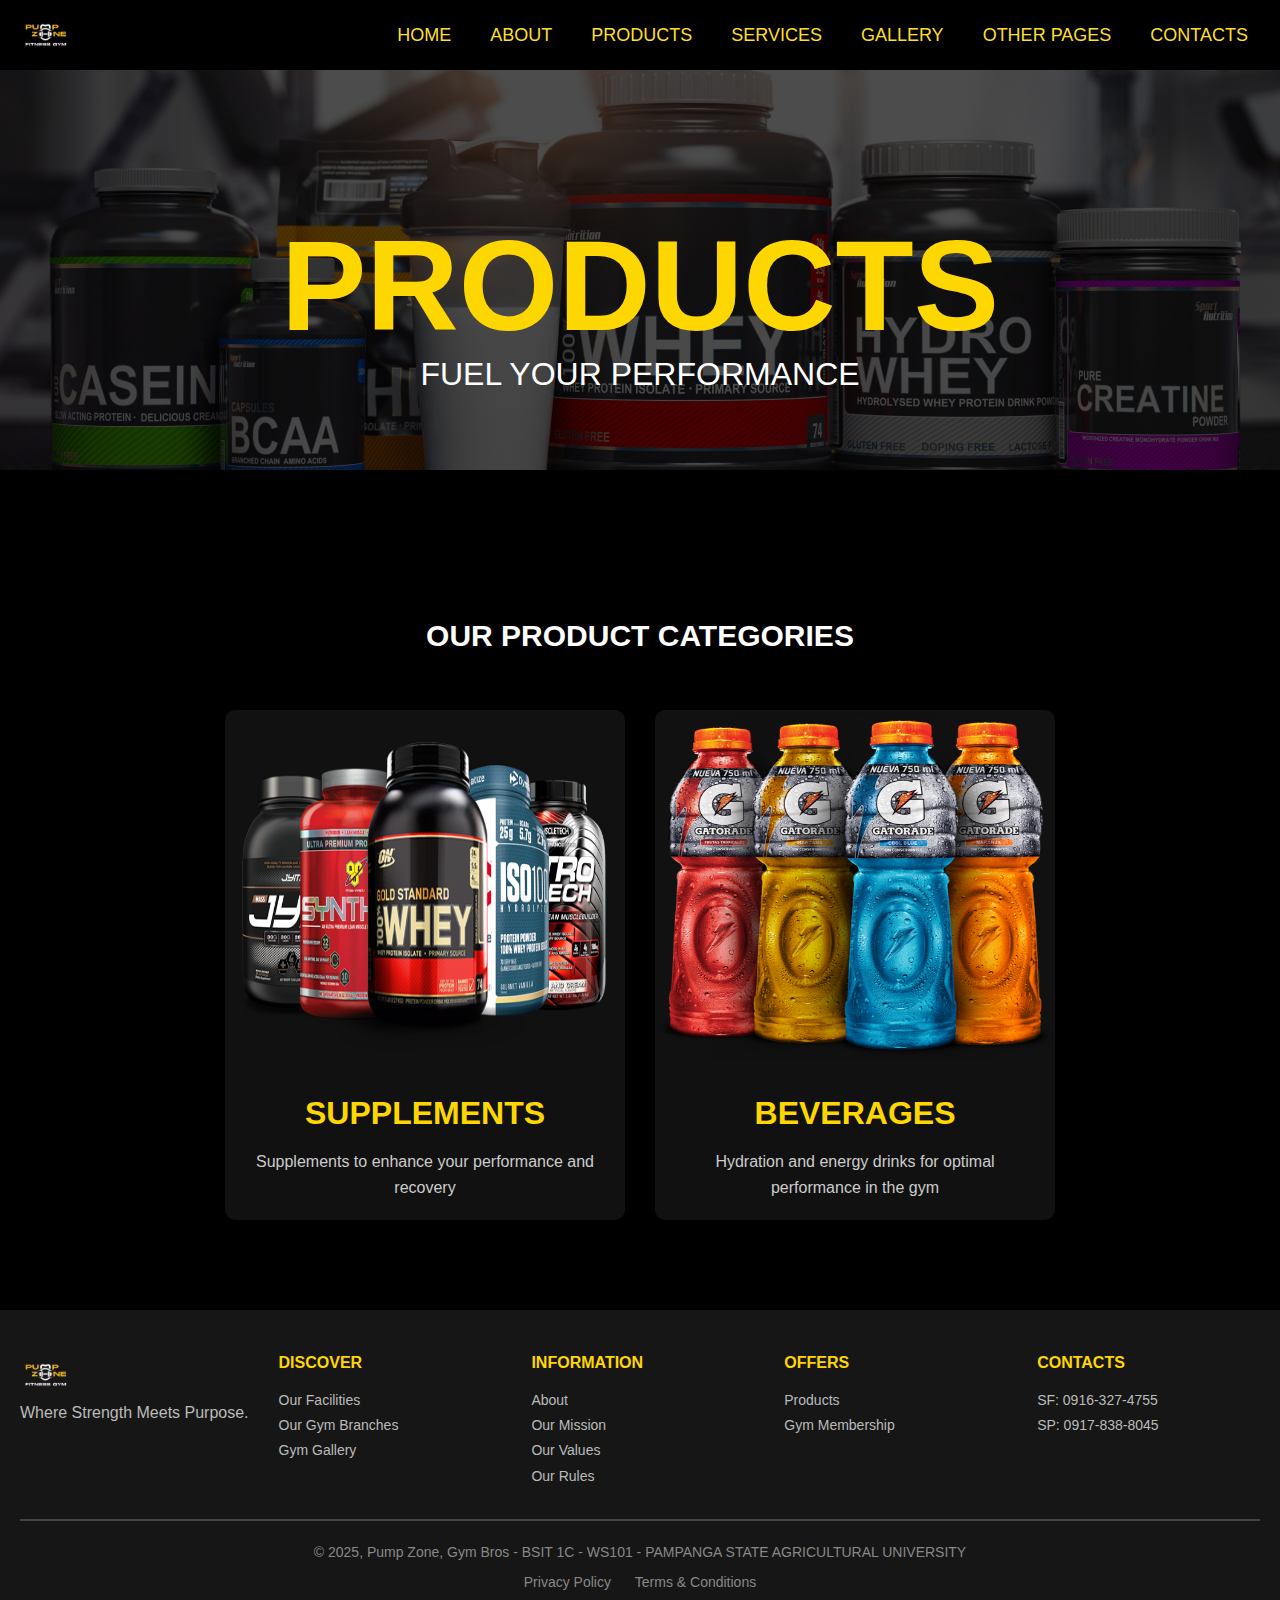
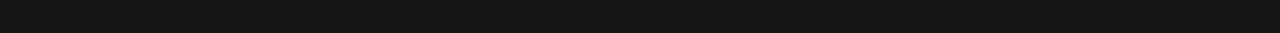
<file: products.html>
<!DOCTYPE html>
<html lang="en">
<head>
  <meta charset="UTF-8">
  <title>Products - PUMP ZONE</title>
  <link rel="stylesheet" href="web.css">
  <link rel="icon" href="imgs/favicon2.png" type="image/png">
  <style>
  </style>
</head>
<body>
  <!-- HEADER/NAVIGATION -->
  <header class="main-header">
    <div class="logo">
      <img src="imgs/pzlogo3.png" alt="Pump Zone Logo" id="logo">
    </div>

    <nav class="sitemap">
      <a href="index.html" class="nav-card">HOME</a>
      <a href="about.html" class="nav-card">ABOUT</a>
      <a href="products.html" class="nav-card">PRODUCTS</a>
      <a href="index.html#rates" class="nav-card">SERVICES</a>
      <a href="gallery.html" class="nav-card">GALLERY</a>
      <a href="#footer" class="nav-card">OTHER PAGES</a>
      <a href="#footer" class="nav-card">CONTACTS</a>
    </nav> 
  <!-- Mobile Menu Button -->
  <button class="mobile-menu-btn" aria-label="Open menu">☰</button>
</header>

<!-- Mobile Menu Panel -->
<div class="mobile-menu">
  <div class="mobile-menu-header">
    <div class="logo">
      <img src="imgs/pzlogo3.png" alt="Pump Zone Logo" style="height: 40px;">
    </div>
    <button class="close-btn" aria-label="Close menu">×</button>
  </div>
  <a href="index.html">HOME</a>
  <a href="about.html">ABOUT</a>
  <a href="products.html">PRODUCTS</a>
  <a href="index.html#rates">SERVICES</a>
  <a href="gallery.html">GALLERY</a>
  <a href="#footer">OTHER PAGES</a>
  <a href="#footer">CONTACTS</a>
</div>

<!-- Overlay -->
<div class="overlay"></div>

  <!-- HERO -->
  <div class="hero products-hero">
    <div class="hero-content">
      <br><br>
      <br><br>
      <br><br>
      <br><br>
      <h1>PRODUCTS</h1>
      <p>FUEL YOUR PERFORMANCE</p>
    </div>
  </div>
<br><br>
<br><br>
  <!-- MAIN CONTENT -->
  <main class="content-container">
    <!-- Category Selection -->
    <div id="categorySelection">
      <div class="headers">
        <h1>OUR PRODUCT CATEGORIES</h1>
      </div>
      <div class="product-categories">
        <!-- Supplements Card -->
        <div class="category-card" onclick="showProducts('supplements')">
          <img src="imgs/suppli.png" alt="Supplements">
          <div class="category-info">
            <h2>SUPPLEMENTS</h2>
            <p>Supplements to enhance your performance and recovery</p>
          </div>
        </div>
        
        <!-- Beverages Card -->
        <div class="category-card" onclick="showProducts('beverages')">
          <img src="imgs/beverages.png" alt="Beverages">
          <div class="category-info">
            <h2>BEVERAGES</h2>
            <p>Hydration and energy drinks for optimal performance in the gym</p>
          </div>
        </div>
      </div>
    </div>

    <!-- Supplements Products -->
    <div id="supplementsProducts" class="products-container">
      <button class="back-button" onclick="backToCategories()">← BACK TO CATEGORIES</button>
      <div class="headers">
        <h1>SUPPLEMENTS</h1>
      </div>
      <div class="products-grid">
        <!-- Product 1 -->
        <div class="product-card">
         <img src="imgs/whey-protein.png" alt="Whey Protein">
          <div class="product-info">
            <h3>WHEY PROTEIN</h3>
            <p>Premium 100% whey protein isolate for muscle recovery</p>
            <div class="product-price">₱70 PER SCOOP</div>
          </div>
        </div>
        
        <!-- Product 2 -->
        <div class="product-card">
          <img src="imgs/crea.png" alt="Creatine Monohydrate">
          <div class="product-info">
            <h3>CREATINE MONOHYDRATE</h3>
            <p>Pure creatine for strength and power output</p>
            <div class="product-price">₱30 PER TABLET</div>
          </div>
        </div>
        
        <!-- Product 3 -->
        <div class="product-card">
          <img src="imgs/pre.png.webp" alt="Pre-Workout">
          <div class="product-info">
            <h3>PRE-WORKOUT</h3>
            <p>Energy and focus booster for intense training</p>
            <div class="product-price">₱90 PER SCOOP</div>
          </div>
        </div>
        
        <!-- Product 4 -->
        <div class="product-card">
          <img src="imgs/mass.png" alt="mass-gainer">
          <div class="product-info">
            <h3>MASS GAINER</h3>
            <p> High-calorie supplement for muscle growth and weight gain.</p>
            <div class="product-price">₱50 PER SCOOP</div>
          </div>
        </div>
      </div>
    </div>

    <!-- Beverages Products -->
    <div id="beveragesProducts" class="products-container">
      <button class="back-button" onclick="backToCategories()">← BACK TO CATEGORIES</button>
      <div class="headers">
        <h1>BEVERAGES</h1>
      </div>
      <div class="products-grid">
        <!-- Product 1 -->
        <div class="product-card">
          <img src="imgs/pocari.png" alt="Pocari Sweat">
          <div class="product-info">
            <h3>POCARI SWEAT</h3>
            <p>Replenish electrolytes lost during intense workouts</p>
            <div class="product-price">₱50</div>
          </div>
        </div>
        
        <!-- Product 2 -->
        <div class="product-card">
          <img src="imgs/sting.png" alt="Sting">
          <div class="product-info">
            <h3>STING</h3>
            <p>Quick energy boost with added B-vitamins</p>
            <div class="product-price">₱30</div>
          </div>
        </div>
        
        <!-- Product 3 -->
        <div class="product-card">
          <img src="imgs/vitamilk.png" alt="Vitamilk">
          <div class="product-info">
            <h3>VITAMILK</h3>
            <p>Plant-based protein drink for post-workout recovery</p>
            <div class="product-price">₱40</div>
          </div>
        </div>
        
        <!-- Product 4 -->
        <div class="product-card">
          <img src="imgs/gatorade.png" alt="Gatorade">
          <div class="product-info">
            <h3>GATORADE</h3>
            <p>Rehydrates and restores electrolytes for peak performance</p>
            <div class="product-price">₱50</div>
          </div>
        </div>
          
        <!-- Product 5 -->
        <div class="product-card">
          <img src="imgs/cobra.png" alt="Cobra">
          <div class="product-info">
            <h3>COBRA</h3>
            <p>Energy drink with B-vitamins for stamina and alertness</p>
            <div class="product-price">₱30</div>
          </div>
        </div>
      </div>
    </div>
  </main>

 
  <!-- FOOTER -->


  <footer class="df-footer" id="footer">
    <div class="footer-top">
      <div class="logo">
        <img src="imgs/pzlogo3.png" alt="Pump Zone Logo" id="logo">
        <p>Where Strength Meets Purpose.</p>
      </div>

      <div class="footer-column">
        <h4>DISCOVER</h4>
        <ul>
          <li><a href="about.html#facilities">Our Facilities</a></li>
          <li><a href="#branches">Our Gym Branches</a></li>
          <li><a href="gallery.HTML">Gym Gallery</a></li>
        </ul>
      </div>

      <div class="footer-column">
        <h4>INFORMATION</h4>
        <ul>
          <li><a href="about.html">About</a></li>
          <li><a href="about.html#mission">Our Mission</a></li>
          <li><a href="about.html#values">Our Values</a></li>
          <li><a href="about.html#guide">Our Rules</a></li>
        </ul>
      </div>

      <div class="footer-column">
        <h4>OFFERS</h4>
        <ul>
          <li><a href="products.HTML">Products</a></li>
          <li><a href="#rates">Gym Membership</a></li>
        </ul>
      </div>

      <div class="footer-column">
        <h4>CONTACTS</h4>
        <ul>
          <li><a href="tel:09163274755">SF: 0916-327-4755</a></li>
          <li><a href="tel:09123456789">SP: 0917-838-8045</a></li>
        </ul>
        <div class="social-and-button">
          <div class="social-icons">
            <a href="https://www.facebook.com/share/1BscuHw3MK/" aria-label="Facebook" rel="noopener noreferrer"><i class="fab fa-facebook-f"></i></a>
          </div>
        </div>
      </div>
    </div>

    <div class="footer-bottom">
      <p>&copy; 2025, Pump Zone, Gym Bros - BSIT 1C - WS101 - PAMPANGA STATE AGRICULTURAL UNIVERSITY</p>
      <div class="footer-links">
        <a href="#">Privacy Policy</a>
        <a href="#">Terms & Conditions</a>
      </div>
    </div>
  </footer>

  <script src="web.js" defer></script>
</body>
</html>
</file>
<file: web.css>
/* ===== BASE STYLES ===== */
* {
  margin: 0;
  padding: 0;
  box-sizing: border-box;
}

body {
  font-family: 'Open Sans', sans-serif;
  background-color: #000;
  color: #fff;
  line-height: 1.6;
}

/* ===== HEADER STYLES ===== */
.main-header {
  display: flex;
  align-items: center;
  justify-content: space-between;
  background-color: #000000;
  padding: 10px 20px;
  position: sticky;
  top: 0;
  z-index: 100;
}

.logo img {
  height: 80px;
  width: auto;
}

.sitemap {
  display: flex;
  gap: 15px;
  flex-wrap: wrap;
  justify-content: flex-end;
}

.sitemap a {
  text-decoration: none;
  color: rgb(255, 223, 39);
  font-size: 18px;
  padding: 8px 12px;
  border-radius: 6px;
  transition: background-color 0.3s ease, transform 0.2s ease;
}

.sitemap a:hover {
  background-color: rgb(32, 32, 32);
  transform: scale(1.05);
}




/* ===== HERO SECTION ===== */


.hero {
  background-image: linear-gradient(rgba(0, 0, 0, 0.5), rgba(0, 0, 0, 0.5)), url('imgs/banner.jpg');
  background-size: cover;
  background-position: center;
  height: 570px;
  display: flex;
  justify-content: center;
  align-items: center;
  text-align: center;
}

.hero-content h1 {
  font-family: 'Bebas Neue', sans-serif;
  font-size: 8rem;
  margin-bottom: 0px;
  position: relative;
  bottom: 60px;
  color: #ffd700;
}

.hero-content p {
  font-size: 2rem;
  position: relative;
  bottom: 100px;
  opacity: 0.8.5;
}

/* ===== CONTENT CONTAINER ===== */
.content-container {
  width: 100%;
  max-width: 1200px;
  margin: 0 auto;
  padding: 0 20px 40px;
}





/* ===== SECTION STYLES ===== */
.headers {
  text-align: center;
  margin: 0px 0 0 0;
}

.headers h1 {
  font-family: 'Bebas Neue', sans-serif;
  font-size: 30px;
  color: #ffffff;
  margin: 40px 0 0 0;
}




/* ABOUT */
a {
  display:inline-block;
  text-decoration: none;
  color: inherit;
}

.about-box {
  background-color: #000;
  padding: 20px;
  margin: 0 auto;
  border-radius: 8px;
  max-width: 800px;
  text-align: center;
}

.about-box p {
  font-size: 1.3rem;
  line-height: 1.8;
}




/* ===== RATES GRID ===== */


.rates-grid {
  display: grid;
  grid-template-columns: repeat(auto-fit, minmax(500px, 1fr));
  gap: 60px;
  max-width: 2000px;
  margin: 0 auto;
}

.rates-grid > div {
  background-color: #111;
  padding: 15px;
  border-radius: 0px;
  text-align: center;
  
}

.rates-grid h2 {
  color: #ffd700;
  margin-bottom: 15px;
  font-family: 'Bebas Neue', sans-serif;
}

.rates-grid p {
  color: white;
  font-family: 'Bebas Neue', sans-serif;
  font-size: 20px;
  font-weight: bold;
}


/* ===== INTERACTIVE CARD EFFECTS ===== */

/* Rates Grid Cards */
.rates-grid > div {
  transition: all 0.3s ease;
  transform: perspective(1000px) rotateX(0deg);
  box-shadow: 0 5px 15px rgba(255, 215, 0, 0.1);
}

.rates-grid > div:hover {
  transform: perspective(1000px) rotateX(10deg) translateY(-10px);
  box-shadow: 0 15px 30px rgba(255, 215, 0, 0.2);
  background-color: #1a1a1a;
}




/* Gym Branch Cards */
.gym-card {
  transition: all 0.4s cubic-bezier(0.175, 0.885, 0.32, 1.275);
  transform: scale(1);
}

.gym-card:hover {
  transform: scale(1.03);
  box-shadow: 0 10px 25px rgba(255, 215, 0, 0.3);
}

.gym-card:hover .img-placeholder {
  transform: scale(1.05);
  transition: transform 0.4s ease;
}




/* Step Cards in Motivational Section */
.step {
  transition: all 0.3s ease;
  position: relative;
}

.step:hover {
  transform: translateY(-15px);
}

.step:hover .step-icon {
  background-color: #ffd700;
  color: #000;
  transform: scale(1.2);
}

.step-icon {
  transition: all 0.3s ease;
}

.step:hover .motimg {
  border-color: #ffd700;
  transform: rotate(5deg);
}

.motimg {
  transition: all 0.4s ease;
}

/* Footer Cards */
.footer-column {
  transition: all 0.3s ease;
}

.footer-column:hover {
  transform: translateX(5px);
}

.footer-column:hover h4 {
  color: #fff;
}

/* Smooth transitions for all interactive elements */
.nav-card, .rates-grid > div, .gym-card, .step, .footer-column {
  transition: all 0.3s ease;
}

/* Pulse effect on hover for some elements */
@keyframes pulse {
  0% { transform: scale(1); }
  50% { transform: scale(1.05); }
  100% { transform: scale(1); }
}

.rates-grid > div:hover, 
.gym-card:hover {
  animation: pulse 2s infinite;
}




/* ===== ABOUT PAGE SPECIFIC ===== */
.page-header {
  background: linear-gradient(rgba(0,0,0,0.7), rgba(0,0,0,0.7)), url('https://images.unsplash.com/photo-1571902943202-507ec2618e8f?ixlib=rb-1.2.1&auto=format&fit=crop&w=1350&q=80') no-repeat center center;
  background-size: cover;
  padding: 60px 20px;
  text-align: center;
  margin-bottom: 30px;
}

.header-content {
  max-width: 800px;
  margin: 0 auto;
}

.page-header h1 {
  font-size: 8rem;
  color: #ffd700;
}

.tagline {
  font-size: 1.3rem;
  color: #fff;
  font-style: italic;
  opacity: 0.9;
}

.about-section {
  background-color: #111;
  border-radius: 8px;
  padding: 30px;
  margin-bottom: 30px;
  box-shadow: 0 5px 15px rgba(0,0,0,0.3);
}

.section-content {
  max-width: 1000px;
  margin: 0 auto;
}

.section-title {
  font-size: 1.8rem;
  color: #ffffff;
  margin-bottom: 25px;
  padding-bottom: 10px;
  border-bottom: 2px solid #ffd700;
  display: inline-block;
}

.intro {
  font-size: 1.2rem;
  margin-bottom: 20px;
  line-height: 1.8;
}

/* ===== VALUES LIST ===== */
.values-list {
  list-style-type: none;
  display: grid;
  grid-template-columns: repeat(auto-fit, minmax(300px, 1fr));
  gap: 20px;
  margin-top: 20px;
}

.values-list li {
  background-color: #1a1a1a;
  padding: 15px;
  border-radius: 3px;
  border-left: 2px solid #ffd700;
}

.value-name {
  color: #ffd700;
  font-weight: bold;
}

/* ===== SPECIAL FACILITY ===== */
.special-facility {
  display: flex;
  flex-wrap: wrap;
  gap: 30px;
  margin: 40px 0;
  background-color: #1a1a1a;
  border-radius: 8px;
  overflow: hidden;
  border: 0px solid #ffd700;
}

.special-facility-image {
  flex: 1;
  min-width: 300px;
}

.special-facility-image img {
  width: 100%;
  height: 100%;
  object-fit: cover;
  display: block;
}

.special-facility-content {
  flex: 1;
  min-width: 300px;
  padding: 30px;
}

.highlight-title {
  color: #ff69b4;
  font-size: 2rem;
  margin-bottom: 20px;
  text-transform: uppercase;
}

.highlight-text {
  font-size: 1.1rem;
  margin-bottom: 15px;
  color: #fff;
}

.highlight-list {
  margin-left: 20px;
  margin-bottom: 20px;
  list-style: none;
  padding-left: 0;
}

.highlight-list li {
  margin-bottom: 10px;
  position: relative;
  padding-left: 25px;
}

.highlight-list li::before {
  content: "•";
  color: #ff69b4;
  font-size: 1.5rem;
  position: absolute;
  left: 0;
  top: -5px;
}

.highlight-tagline {
  font-style: italic;
  color: #ff69b4;
  font-weight: bold;
  font-size: 1.2rem;
}

/* ===== FACILITIES GRID ===== */
.facility-grid {
  display: grid;
  grid-template-columns: repeat(auto-fit, minmax(200px, 1fr));
  gap: 20px;
  margin-top: 30px;
}

.facility-item {
  background-color: #1a1a1a;
  padding: 20px;
  border-radius: 5px;
  text-align: center;
  transition: all 0.3s ease;
}

.facility-item:hover {
  background-color: #222;
  transform: scale(1.05);
}

.facility-icon {
  font-size: 2.5rem;
  margin-bottom: 10px;
  color: #ffd700;
}

.facility-name {
  font-weight: bold;
  margin-bottom: 8px;
  color: #ffd700;
}

.facility-desc {
  font-size: 0.9rem;
  color: #ccc;
}


/* ===== RESPONSIVE DESIGN ===== */
@media (max-width: 768px) {
  .hero-content h1 {
    font-size: 8rem;
  }
  
  .headers h1,
  .page-header h1 {
    font-size: 2.2rem;
  }
  
  .section-title {
    font-size: 1.5rem;
  }
  
  .values-list {
    grid-template-columns: 1fr;
  }
  
  .special-facility {
    flex-direction: column;
  }
  
  .special-facility-image, 
  .special-facility-content {
    min-width: 100%;
  }
}

@media (max-width: 480px) {
  .main-header {
    flex-direction: column;
    padding: 10px;
  }
  
  .sitemap {
    justify-content: center;
    margin-top: 10px;
  }
  
  .hero-content h1 {
    font-size: 5rem;
  }
  
  .page-header {
    padding: 40px 15px;
  }
  
  .headers h1,
  .page-header h1 {
    font-size: 1.8rem;
  }
  
  .tagline {
    font-size: 1.1rem;
  }
  
  .about-section {
    padding: 20px;
  }
  
  .facility-grid,
  .rates-grid {
    grid-template-columns: 1fr;
  }
}







/* ===== GALLERY SPECIFIC STYLES ===== */



.gallery-hero {
  background-image: linear-gradient(rgba(0, 0, 0, 0.7), rgba(0, 0, 0, 0.7)), 
                    url('imgs/gallery-banner.jpg');
  height: 500px;
}

.gallery-intro {
  text-align: center;
  margin-bottom: 40px;
}

.gallery-grid {
  margin: 40px 0;
}

.gallery-category {
  margin-bottom: 60px;
}

.gallery-category-title {
  color: #ffffff;
  font-family: 'Bebas Neue', sans-serif;
  font-size: 2rem;
  margin-bottom: 30px;
  text-align: center;
  border-bottom: 2px solid #ffd700;
  padding-bottom: 10px;
  display: inline-block;
}

.image-grid {
  display: grid;
  grid-template-columns: repeat(auto-fill, minmax(280px, 1fr));
  gap: 25px;
}

.gallery-item {
  position: relative;
  border-radius: 8px;
  overflow: hidden;
  box-shadow: 0 5px 15px rgba(0,0,0,0.3);
  transition: transform 0.3s ease;
}

.gallery-item:hover {
  transform: translateY(-10px);
}

.gallery-item img {
  width: 100%;
  height: 300px;
  object-fit: cover;
  display: block;
}

.image-caption {
  background-color: rgba(22, 22, 22, 0.9);
  color: #ffd700;
  padding: 15px;
  text-align: center;
  font-weight: bold;
}


/* Responsive adjustments */
@media (max-width: 768px) {
  .gallery-hero {
    height: 400px;
  }
  
  .image-grid {
    grid-template-columns: repeat(auto-fill, minmax(220px, 1fr));
    gap: 20px;
  }
  
  .gallery-item img {
    height: 250px;
  }
}

@media (max-width: 480px) {
  .gallery-hero {
    height: 300px;
  }
  
  .gallery-category-title {
    font-size: 1.8rem;
  }
  
  .image-grid {
    grid-template-columns: 1fr;
  }
}



/* GYM BRANCHES PART */

.gymbh2 {
  text-align: center;
  margin-bottom: 40px;
  color: #ffd700;
}

.gymbh1 {
  text-align: center;
  margin-bottom: 40px;
  font-size: 32px;
}
.gym-container {
  display: flex;
  flex-wrap: wrap;
  justify-content: center;
  gap: 30px;
}
.gym-card {
  background-color: #111;
  border-radius: 8px;
  overflow: hidden;
  box-shadow: 0 4px 10px rgba(255, 255, 255, 0.1);
  max-width: 350px;
  width: 100%;
  display: flex;
  flex-direction: column;
}
.img-placeholder {
  width: 100%;
  height: 250px;
  background-color: #333;
  display: flex;
  justify-content: center;
  align-items: center;
  font-size: 24px;
  color: #777;
}
.gym-content {
  padding: 20px;
  text-align: center;
}
.gym-content h2 {
  margin: 10px 0;
  font-size: 24px;
}
.gym-content p {
  margin: 10px 0;
  font-size: 16px;
  color: #ccc;
}
.location {
  font-size: 14px;
  color: #aaa;
  margin-top: 10px;
}



/* MOTIVATIONAL GRAPHIC */

.mheader h1 {
  position: relative;
  top: 60px;
  text-align: center;
  font-family: 'Bebas Neue', sans-serif;
  font-size: 35px;
  color: #ffffff;
  margin: 40px 0 0 0;
}

.container {
  display: flex;
  justify-content: center;
  align-items: center;
  gap: 60px; /* controls spacing between steps */
  flex-wrap: wrap; /* allow wrapping on smaller screens */
  padding: 50px 0;
}

.step {
  text-align: center;
  max-width: 250px;
}

.step-icon {
  width: 50px;
  height: 50px;
  border-radius: 50%;
  background-color: #fff;
  display: flex;
  justify-content: center;
  align-items: center;
  margin: 0 auto -25px;
  color: #000;
  font-family: Impact, Haettenschweiler, 'Arial Narrow Bold', sans-serif;
  z-index: 2;
  position: relative;
}

.step-title {
  font-size: 17px;
  font-weight: bold;
  margin-top: 10px;
}

.step-description {
  font-size: 14px;
  color: #ccc;
  margin-top: 5px;
}

.arrow {
  position:relative;
  bottom: 50px;
  font-size: 40px;
  color: #ffcf0f;
}

.motimg {
  width: 250px;
  height: 250px;
  display: block;
  margin: auto;
  border: dashed 2px rgb(179, 179, 179);
  border-radius: 50%;
  padding: 20px;
  margin-bottom: 20px;
}

@media (max-width: 800px) {
  .container {
    flex-direction: column;
    gap: 60px;
  }
  .arrow {
    display: none;
  }
}


/* FOOTER */

.df-footer {
  background-color: #161616;
  padding: 40px 20px;
  color: #bbb;
}

.footer-top {
  display: flex;
  flex-wrap: wrap;
  justify-content: space-between;
  gap: 30px;
  margin-bottom: 30px;
}

.footer-brand {
  flex: 1 1 200px;
  max-width: 220px;
}

.footer-brand .logo {
  width: 80px;
  max-width: 100%;
  height: auto;
  margin-bottom: 10px;
}

.footer-column {
  flex: 1 1 180px;
}

.footer-column h4 {
  color: #ffd700;
  margin-bottom: 12px;
  font-size: 16px;
}

.footer-column ul {
  list-style: none;
  padding: 0;
  line-height: 1.8;
}

.footer-column ul li {
  font-size: 14px;
}

.footer-column ul li a {
  color: #bbb;
  text-decoration: none;
}

.footer-column ul li a:hover {
  color: #fff;
}

.social-and-button {
  margin-top: 10px;
}

.social-icons a {
  color: #bbb;
  margin-right: 10px;
  font-size: 16px;
  text-decoration: none;
}

.social-icons a:hover {
  color: #fff;
}

.footer-bottom {
  border-top: 2px solid #444;
  padding-top: 20px;
  text-align: center;
  font-size: 14px;
  color: #888;
}

.footer-links {
  margin-top: 8px;
}

.footer-links a {
  margin: 0 10px;
  color: #888;
  text-decoration: none;
}

.footer-links a:hover {
  color: #fff;
}





/* PRODUCTS PAGE SPECIFIC STYLES */


.products-hero {
  background-image: linear-gradient(rgba(0, 0, 0, 0.7), rgba(0, 0, 0, 0.7)), 
                  url('imgs/products-banner.jpg');
  height: 400px;
}

.product-categories {
  display: flex;
  justify-content: center;
  gap: 30px;
  margin: 50px auto;
  max-width: 900px;
}

.category-card {
  background-color: #111;
  border-radius: 10px;
  overflow: hidden;
  width: 400px;
  cursor: pointer;
  transition: all 0.3s ease;
  box-shadow: 0 5px 15px rgba(0,0,0,0.3);
  position: relative;
}

.category-card:hover {
  transform: translateY(-10px);
  box-shadow: 0 15px 30px rgba(255, 215, 0, 0.1);
}

.category-card img {
  width: 100%;
  height: 350px;
  object-fit: fill;
}

.category-info {
  padding: 20px;
  text-align: center;
}

.category-info h2 {
  color: #ffd700;
  font-family: 'Bebas Neue', sans-serif;
  font-size: 2rem;
  margin-bottom: 10px;
}

.category-info p {
  color: #ccc;
}

.products-container {
  max-width: 1200px;
  margin: 0 auto;
  padding: 20px;
  display: none;
}

.back-button {
  background-color: #ffd700;
  color: #000;
  border: none;
  padding: 10px 20px;
  border-radius: 5px;
  font-weight: bold;
  cursor: pointer;
  margin-bottom: 30px;
  transition: all 0.3s ease;
}

.back-button:hover {
  background-color: #ffc800;
  transform: scale(1.05);
}

.products-grid {
  display: grid;
  grid-template-columns: repeat(auto-fill, minmax(280px, 1fr));
  gap: 30px;
  margin-top: 30px;
}

.product-card {
  background-color: #1a1a1a;
  border-radius: 8px;
  overflow: hidden;
  transition: all 0.3s ease;
}

.product-card:hover {
  transform: translateY(-5px);
  box-shadow: 0 10px 20px rgba(255, 215, 0, 0.1);
}

.product-card img {
  width: 100%;
  height: 300px;
  object-fit: fill;
}

.product-info {
  padding: 20px;
}

.product-info h3 {
  color: #fff;
  margin-bottom: 10px;
  font-size: 1.3rem;
}

.product-info p {
  color: #ccc;
  margin-bottom: 15px;
  font-size: 0.9rem;
}

.product-price {
  color: #ffd700;
  font-weight: bold;
  font-size: 1.2rem;
}

@media (max-width: 768px) {
  .product-categories {
    flex-direction: column;
    align-items: center;
  }
  
  .category-card {
    width: 100%;
    max-width: 400px;
  }
}




/* NAVBAR MENU */
.navbar {
  background-color: #000;
  color: #ffd700;
  padding: 1rem;
  display: flex;
  justify-content: space-between;
  align-items: center;
  position: relative; /* Added for better z-index control */
}

.logo img {
  height: 50px;
  width: auto;
  display: block; /* Ensures proper spacing */
}

/* Mobile menu button - shown by default */
.mobile-menu-btn {
  background: none;
  border: none;
  color: #ffd700;
  font-size: 1.8rem; /* Slightly larger for touch */
  cursor: pointer;
  padding: 0.5rem;
  z-index: 1001; /* Above other elements */
  display: block; /* Explicitly show */
}

/* Desktop menu - hidden on mobile */
.desktop-menu {
  display: none;
  gap: 1rem; /* Better spacing between links */
}

.desktop-menu a {
  color: #ffd700;
  text-decoration: none;
  font-size: 1.1rem;
  padding: 0.75rem 1rem; /* Better click area */
  transition: color 0.3s;
}

.desktop-menu a:hover {
  color: #fff;
}

/* Mobile menu styles */
.mobile-menu {
  position: fixed;
  top: 0;
  left: -100%;
  width: 85%; /* Slightly more screen space */
  max-width: 320px; /* Better for larger phones */
  height: 100vh;
  background-color: #111;
  z-index: 1000;
  transition: left 0.3s ease-out; /* Smoother animation */
  padding: 2rem 1.5rem;
}

.mobile-menu.active {
  left: 0;
}

.mobile-menu a {
  display: block;
  color: #ffd700;
  text-decoration: none;
  padding: 1.25rem 1rem; /* Larger touch targets */
  margin-bottom: 0.5rem;
  border-bottom: 1px solid #333; /* Visual separation */
  font-size: 1.2rem;
}

/* Close Button Styles */
.close-btn {
  background: none;
  border: none;
  color: #ffd700; /* Gold color to match your theme */
  font-size: 2rem;
  cursor: pointer;
  padding: 0.5rem;
  transition: all 0.3s ease;
  position: absolute;
  top: 15px;
  right: 15px;
  z-index: 1001;
}

.close-btn:hover {
  transform: scale(1.2);
  color: #fff;
}

/* Mobile Menu Header */
.mobile-menu-header {
  display: flex;
  justify-content: space-between;
  align-items: center;
  padding: 1rem;
  position: relative;
  border-bottom: 1px solid #333;
}

/* Overlay */
.overlay {
  position: fixed;
  top: 0;
  left: 0;
  width: 100%;
  height: 100%;
  background-color: rgba(0, 0, 0, 0.8);
  z-index: 999;
  display: none;
  opacity: 0;
  transition: opacity 0.3s ease;
}

.overlay.active {
  display: block;
  opacity: 1;
}

/* Media Query - Adjusted to standard breakpoint */
@media (min-width: 992px) {
  .mobile-menu-btn {
    display: none !important; /* Force hide */
  }
  
  .desktop-menu {
    display: flex !important; /* Force show */
  }
  
  /* Hide mobile menu if screen resizes */
  .mobile-menu {
    left: -100% !important;
  }
  
  .overlay.active {
    display: none !important;
  }
}

/* Hide desktop menu on mobile by default */
.sitemap {
  display: none;
}

/* Show desktop menu only on larger screens */
@media (min-width: 992px) {
  .sitemap {
    display: flex;
  }
  
  .mobile-menu-btn {
    display: none;
  }
}

/* Always hide mobile menu on desktop */
@media (min-width: 992px) {
  .mobile-menu {
    display: none !important;
  }
}
</file>
